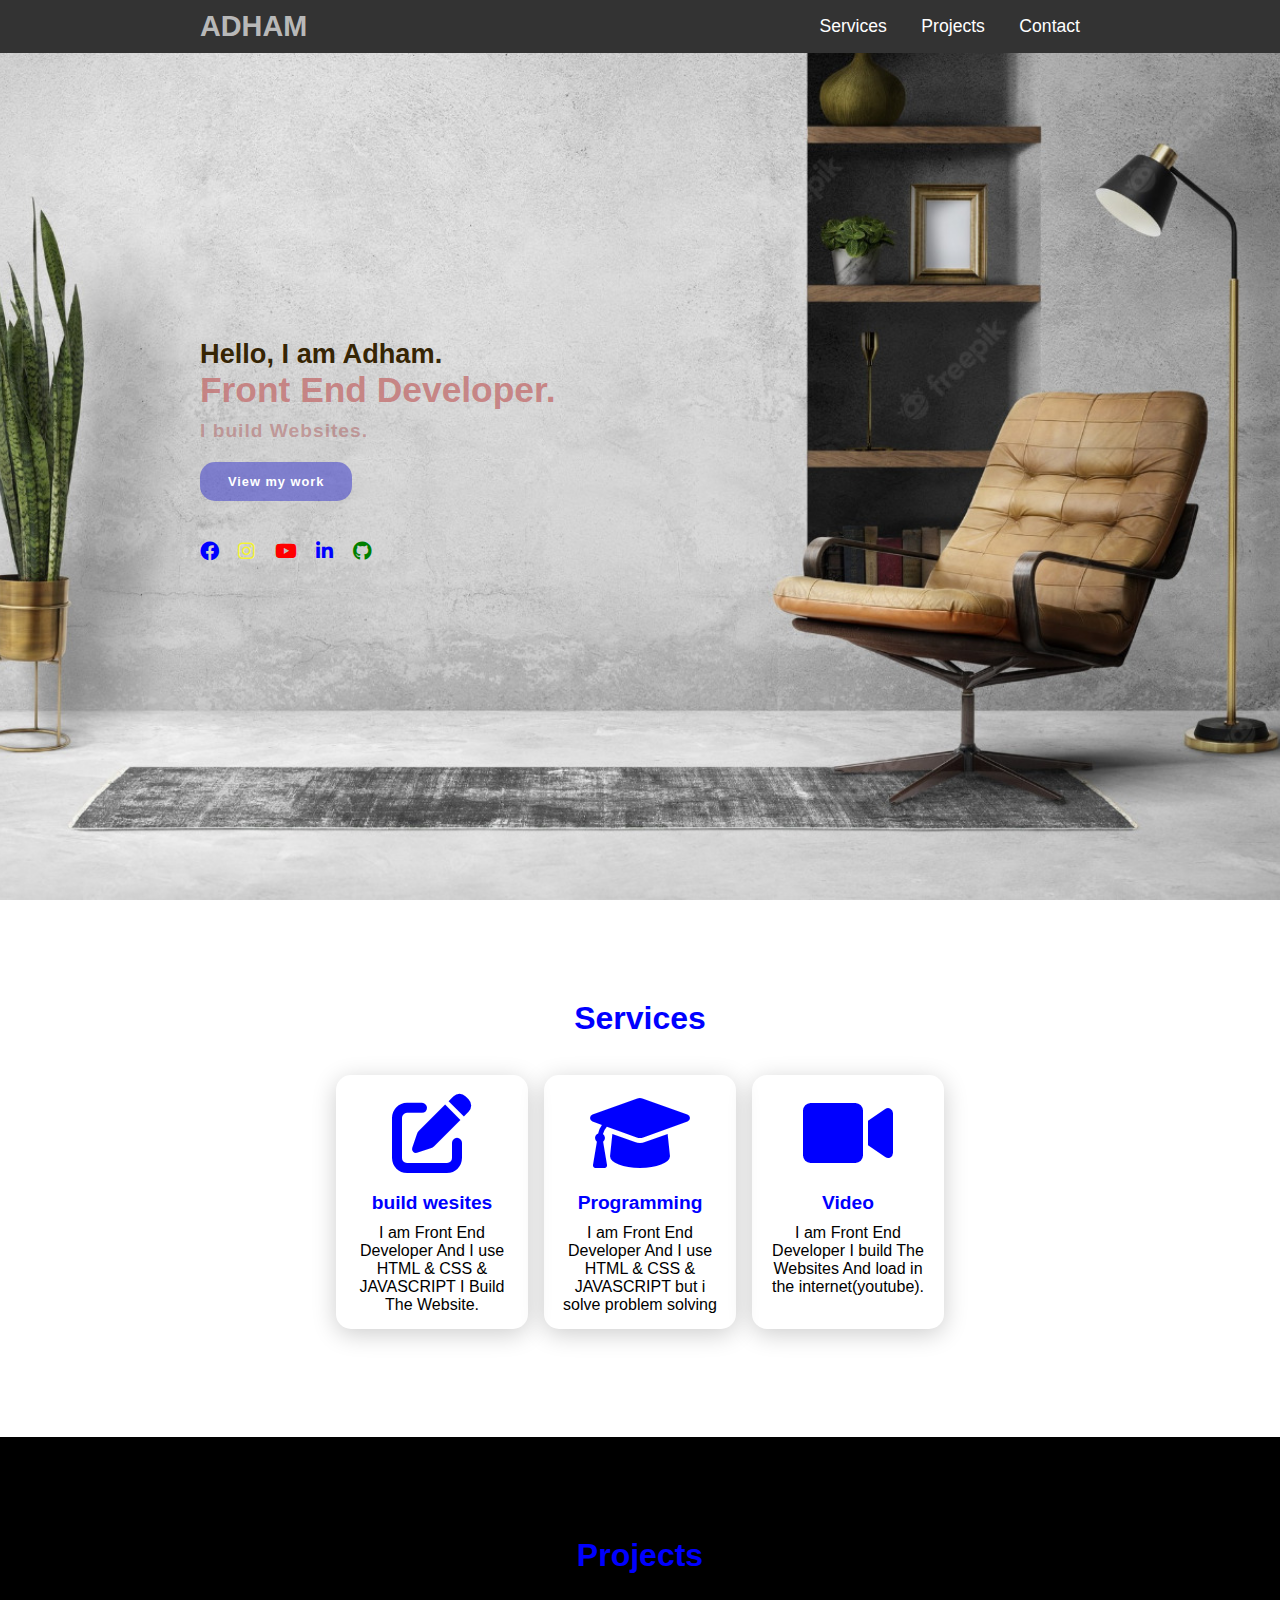
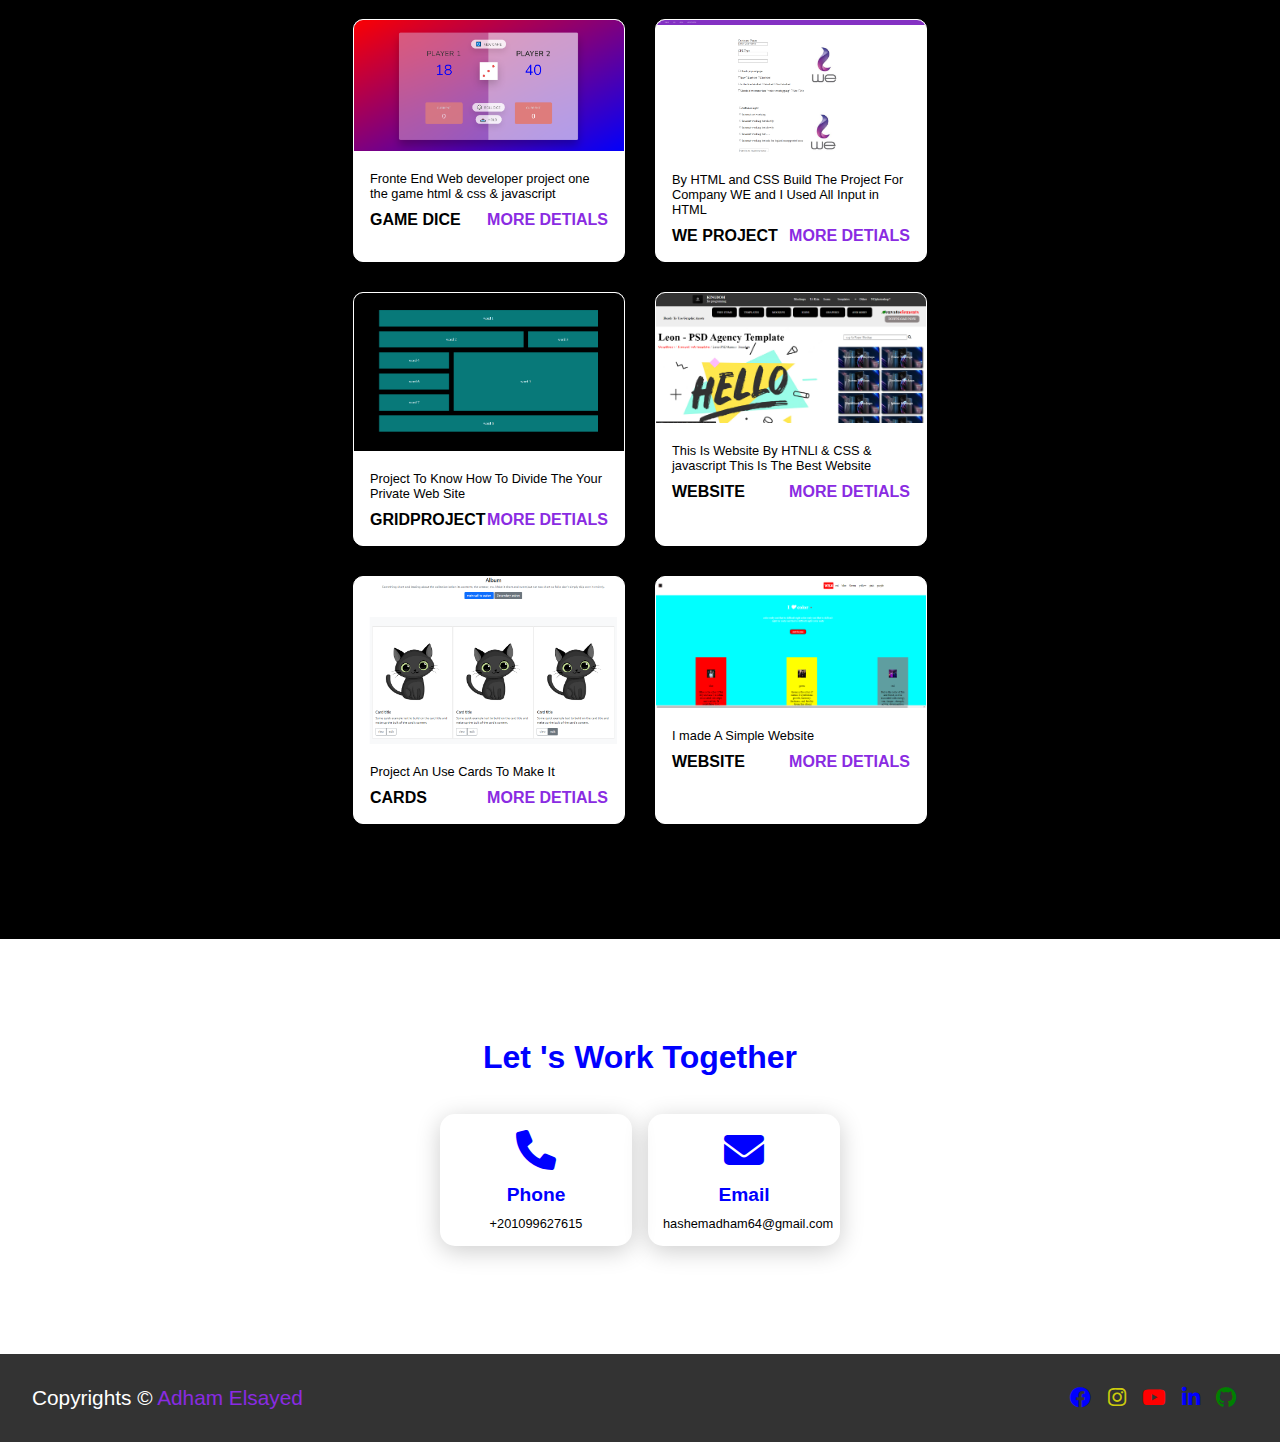
<file: index.html>
<!DOCTYPE html>
<html lang="en">

<head>
    <meta charset="UTF-8">
    <meta http-equiv="X-UA-Compatible" content="IE=edge">
    <meta name="viewport" content="width=\, initial-scale=1.0">
    <title>Adham Elsayed</title>
    <link rel="stylesheet" href="css/master.css">
    <link rel="stylesheet" href="css/all.min.css">
</head>

<body>
    <header>
        <a href="" class="logo">Adham</a>
        <nav class="navigation">
            <a href="#services">Services</a>
            <a href="#projects">Projects</a>
            <a href="#contact">Contact</a>
        </nav>
    </header>
    <section class="main">
        <div>
            <h2>Hello, I am Adham.<br><span>Front End Developer.</span></h2>
            <h3>I build Websites.</h3>
            <a href="#projects" class="mainbutton">View my work</a>
            <div class="social-icons">
                <a href="https://www.facebook.com/ShOma111" target="_blank"><i class="fa-brands fa-facebook" style="color: blue;"></i></a>
                <a href="https://www.instagram.com/p/CM29Pv-Hlk7/?igshid=YmMyMTA2M2Y=" target="_blank"><i class="fa-brands fa-instagram" style="color:rgba(255, 255, 0, 0.76);"></i></a>
                <a href="https://youtube.com/channel/UCjucJIpqagplA_82MKydClw" target="_blank"><i class="fa-brands fa-youtube youtube" style="color: red;"></i></a>
                <a href="https://www.linkedin.com/in/adham-hashem-b39272239/" target="_blank"><i class="fa-brands fa-linkedin-in" style="color: blue;"></i></i></a>
                <a href=""><i class="fa-brands fa-github" style="color: green;"></i></a>
            </div>
        </div>
    </section>
    <section class="cards" id="services">
        <h2 class="title">Services</h2>
        <div class="content">
            <div class="card">
                <div class="icons">
                    <i class="fas fa-edit"></i>
                </div>
                <div class="info">
                    <h3>build wesites</h3>
                    <p>
                        I am Front End Developer And I use 
                        HTML & CSS & JAVASCRIPT I Build The Website.
                    </p>
                </div>
            </div>

            <div class="card">
                <div class="icons">
                    <i class="fas fa-graduation-cap"></i>
                </div>
                <div class="info">
                    <h3>Programming</h3>
                    <p>
                        I am Front End Developer And I use 
                        HTML & CSS & JAVASCRIPT but i solve problem solving
                    </p>
                </div>
            </div>
            <div class="card">
                <div class="icons">
                    <i class="fas fa-video"></i>
                </div>
                <div class="info">
                    <h3>Video</h3>
                    <p>I am Front End Developer I build The Websites And load in the internet(youtube).
                    </p>
                </div>
            </div>

        </div>

    </section>

    <section id="projects" class="projects">
        <h2 class="title">Projects</h2>
        <div class="content">
            <div class="projects-card">
                <div class="projects-images">
                    <img src="images/9.png">
                </div>
                <div class="projects-info">
                    <p class="projects-category">Fronte End Web developer project one
                        the game html & css & javascript
                    </p>
                    <strong class="projects-title">
                        <span>game dice</span>
                        <a href="pages/javascript game/task-game.html" target="_blank" class="more-detials">More Detials</a>
                    </strong>
                    <div>
                    </div>
                </div>
            </div>

            <div class="projects-card">
                <div class="projects-images">
                    <img src="images/8.png">
                </div>
                <div class="projects-info">
                    <p class="projects-category">By HTML and CSS Build The Project For Company WE and I Used All Input in HTML</p>
                    <strong class="projects-title">
                        <span>WE project</span>
                        <a href="pages/WE-project/indexx.html" target="_blank" class="more-detials">More Detials</a>
                    </strong>
                    <div>
                    </div>
                </div>
            </div>
            <div class="projects-card">
                <div class="projects-images">
                    <img src="images/1.png">
                </div>
                <div class="projects-info">
                    <p class="projects-category">Project To Know How To Divide The Your Private Web Site</p>
                    <strong class="projects-title">
                        <span>Gridproject</span>
                        <a href="pages/grid-project/lab16.html" target="_blank" class="more-detials">More Detials</a>
                    </strong>
                    <div>
                    </div>
                </div>
            </div>
            <div class="projects-card">
                <div class="projects-images">
                    <img src="images/4.png">
                </div>
                <div class="projects-info">
                    <p class="projects-category">This Is Website By HTNLl & CSS & javascript This Is The Best Website   </p>
                    <strong class="projects-title">
                        <span>website</span>
                        <a href="pages/project-1/index.html"  target="_blank" class="more-detials">More Detials</a>
                    </strong>
                    <div>
                    </div>
                </div>
            </div>
            <div class="projects-card">
                <div class="projects-images">
                    <img src="images/7.png">
                </div>
                <div class="projects-info">
                    <p class="projects-category">Project An Use Cards To Make It</p>
                    <strong class="projects-title">
                        <span>CARDS </span>
                        <a href="pages/simple-website/page.html" target="_blank" class="more-detials">More Detials</a>
                    </strong>
                    <div>
                    </div>
                </div>
            </div>
            <div class="projects-card">
                <div class="projects-images">
                    <img src="images/5.png">
                </div>
                <div class="projects-info">
                    <p class="projects-category">I made A Simple Website</p>
                    <strong class="projects-title">
                        <span>website</span>
                        <a href="pages/website.html" target="_blank" class="more-detials">More Detials</a>
                    </strong>
                    <div>
                    </div>
                </div>
            </div>
        </div>
    </section>
    <section class="cards-contact" id="contact">
        <h2 class="title">
            Let 's Work Together
        </h2>
        <div class="content">
            <div class="card">
                <div class="icons">
                    <i class="fas fa-phone"></i>
                </div>
                <div class="info">
                    <h3>Phone</h3>
                    <p>+201099627615</p>
                </div>
            </div>

            <div class="card">
                <div class="icons">
                    <i class="fas fa-envelope"></i>
                </div>
                <div class="info">
                    <h3>Email</h3>
                    <p>hashemadham64@gmail.com</p>
                </div>
            </div>
        </div>
    </section>
    <footer class="footer">
        <p class="footer-title">Copyrights &copy; <span> Adham Elsayed</span></p>
        <div class="social-icons">
            <a href=""><i class="fa-brands fa-facebook" style="color: blue;"></i></a>
            <a href=""><i class="fa-brands fa-instagram" style="color:rgba(255, 255, 0, 0.76);"></i></a>
            <a href=""><i class="fa-brands fa-youtube youtube" style="color: red;"></i></a>
            <a href=""><i class="fa-brands fa-linkedin-in" style="color: blue;"></i></i></a>
            <a href=""><i class="fa-brands fa-github" style="color: green;"></i></a>
        </div>
    </footer>
</body>

</html>
</file>
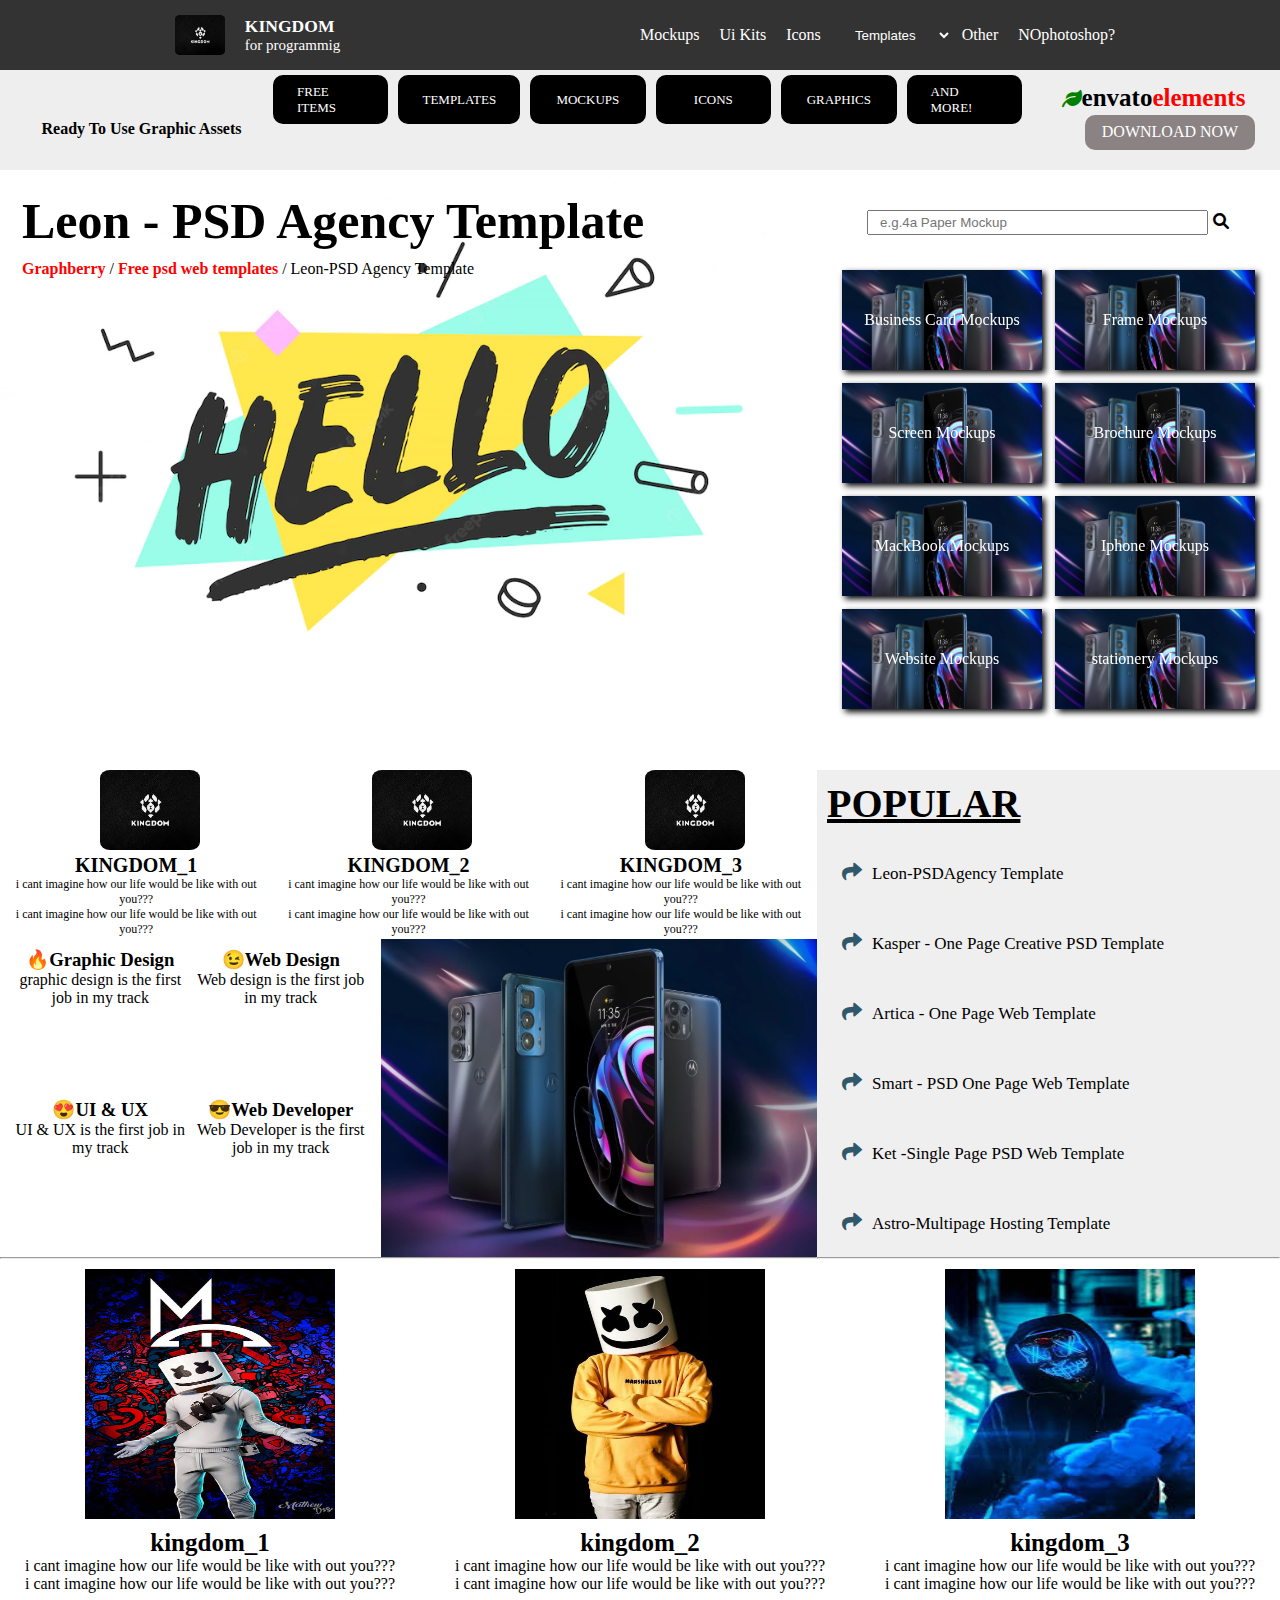
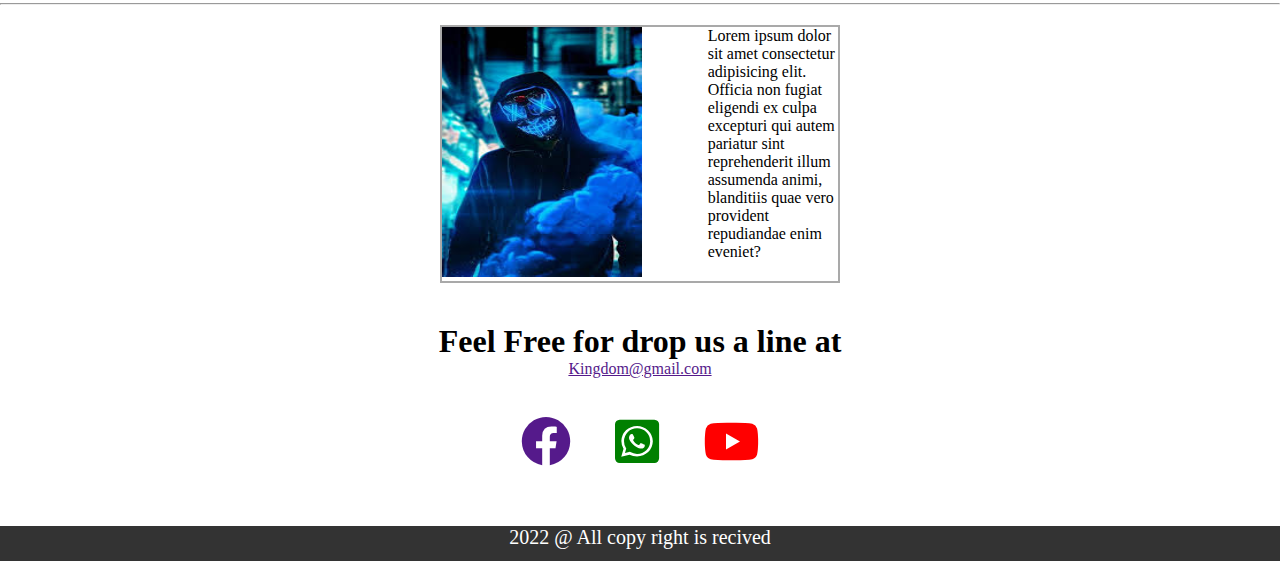
<file: pages/project-1/index.html>
<!DOCTYPE html>
<html lang="en">

<head>
    <meta charset="UTF-8">
    <meta http-equiv="X-UA-Compatible" content="IE=edge">
    <meta name="viewport" content="width=device-width, initial-scale=1.0">
    <title>Kingdom</title>
    <link rel="stylesheet" href="css/master.css">
    <link rel="stylesheet" href="css/all.min.css">
</head>

<body>
    <div class="header">
        <div class="h-container">
            <div class="logo center-flex">
                <img src="images/king.jpeg" alt="King">
                <div>
                    <h3>kingdom</h3>
                    <p>for programmig</p>
                </div>
            </div>
            <div class="links center-flex">
                <a href="">Mockups</a>
                <a href="">Ui Kits</a>
                <a href="">Icons</a>
                <select class="opt" title="Templates">
                    <option hidden=""> Templates</option>
                    <option> PSD Templates</option>
                    <option>HTML Templates</option>
                    <option>XD Templates</option>
                </select>
                <a href="">Other</a>
                <a href="">NOphotoshop?</a>
            </div>
        </div>
    </div>
    <div class="sechead">
        <div class="sechead-container">
            <div class="word"><a href="" class="center-flex">ready to use graphic assets</a></div>
            <div class="links2">
                <div><a href="" class="center-flex">FREE ITEMS</a></div>
                <div><a href="" class="center-flex">TEMPLATES</a></div>
                <div><a href="" class="center-flex">MOCKUPS</a></div>
                <div><a href="" class="center-flex">ICONS</a></div>
                <div><a href="" class="center-flex">GRAPHICS</a></div>
                <div><a href="" class="center-flex">AND MORE!</a></div>
            </div>
            <div class="down">
                <p><i class="fa-solid fa-leaf"></i>envato<font color="red">elements</font><br><br></p>
                <div> <a href="" class="center-flex">DOWNLOAD NOW</a></div>
            </div>
        </div>
    </div>
    <div class="main">
        <div class="main-container">
            <div class="main-center">
                <h1>Leon - PSD Agency Template</h1>
                <p> <a href="">Graphberry</a> / <a href="">Free psd web templates </a>/ Leon-PSD Agency Template</p>
            </div>
            <div class="main-side">
                <div class="search">
                    <form>
                        <input type="search" placeholder="   e.g.4a Paper Mockup" size="40px"><i
                            class="fa fa-search"></i>
                    </form>
                </div>
                <div class="main-side-sec">
                    <div><a href="">Business Card Mockups</a></div>
                    <div><a href="">Frame Mockups</a></div>
                    <div><a href="">Screen Mockups</a></div>
                    <div><a href="">Brochure Mockups</a></div>
                    <div><a href="">MackBook Mockups</a></div>
                    <div><a href="">Iphone Mockups</a></div>
                    <div><a href="">Website Mockups</a></div>
                    <div><a href="">stationery Mockups</a></div>
                </div>
            </div>
            <div class="second-main-center">
                <div class="logo-2">
                    <img src="images/king.jpeg" alt="King">
                    <div>
                        <h3>kingdom_1</h3>
                        <p>i cant imagine how our life would be like with out you???<br>
                            i cant imagine how our life would be like with out you???</p>
                    </div>
                </div>
                <div class="logo-2">
                    <img src="images/king.jpeg" alt="King">
                    <div>
                        <h3>kingdom_2</h3>
                        <p>i cant imagine how our life would be like with out you???<br>
                            i cant imagine how our life would be like with out you???</p>
                    </div>
                </div>
                <div class="logo-2">
                    <img src="images/king.jpeg" alt="King">
                    <div>
                        <h3>kingdom_3</h3>
                        <p>i cant imagine how our life would be like with out you???<br>
                            i cant imagine how our life would be like with out you???</p>
                    </div>
                </div>
            </div>
            <div class="second-main-side">
                <div>
                    <h2>popular</h2>
                    <a href=""><i class="fa-solid fa-share"></i>Leon-PSDAgency Template</a>
                    <a href=""><i class="fa-solid fa-share"></i>Kasper - One Page Creative PSD Template</a>
                    <a href=""><i class="fa-solid fa-share"></i>Artica - One Page Web Template</a>
                    <a href=""><i class="fa-solid fa-share"></i>Smart - PSD One Page Web Template</a>
                    <a href=""><i class="fa-solid fa-share"></i>Ket -Single Page PSD Web Template</a>
                    <a href=""><i class="fa-solid fa-share"></i>Astro-Multipage Hosting Template</a>
                </div>
            </div>
            <!-- //////////////////// third-main-side /////////////-->
            <hr>
            <hr>
            <div class="third-main-side">
                <div class="third-main-side-1">
                    <div>
                        <h3>🔥Graphic Design</h3>
                        <p>graphic design is the first job in my track</p>
                    </div>
                    <div>
                        <h3>😉Web Design</h3>
                        <p>Web design is the first job in my track</p>
                    </div>
                    <div>
                        <h3>😍UI & UX</h3>
                        <p>UI & UX is the first job in my track</p>
                    </div>
                    <div>
                        <h3>😎Web Developer</h3>
                        <p>Web Developer is the first job in my track</p>
                    </div>
                </div>

                <div></div>
            </div>
        </div>

        <div class="last-section">
            <div class="img"><img src="images/1.jpeg" alt=""></div>
            <div class="img"><img src="images/2.jpeg" alt=""></div>
            <div class="img"><img src="images/3.jpeg" alt=""></div>

            <div>
                <h3>kingdom_1</h3>
                <p>i cant imagine how our life would be like with out you???<br>
                    i cant imagine how our life would be like with out you???</p>
            </div>
            <div>
                <h3>kingdom_2</h3>
                <p>i cant imagine how our life would be like with out you???<br>
                    i cant imagine how our life would be like with out you???</p>
            </div>
            <div>
                <h3>kingdom_3</h3>
                <p>i cant imagine how our life would be like with out you???<br>
                    i cant imagine how our life would be like with out you???</p>
            </div>
        </div>

        <hr>
        <div class="cont5">
            <div><img src="images/3.jpeg" width="200px" height="250px" alt=""></div>
            <div>Lorem ipsum dolor sit amet consectetur adipisicing elit. Officia non fugiat<br>
                eligendi ex culpa excepturi qui autem pariatur sint reprehenderit illum assumenda animi,<br>
                blanditiis quae vero provident repudiandae enim eveniet?</div>
        </div>

        <div class="footer">
            <div class="foot1">
                <h1>Feel Free for drop us a line at</h1>
                <a href="">Kingdom@gmail.com</a><br><br>
                <div class="links5">
                    <a href=""><i class="fa-brands fa-facebook"></i></a>
                    <a href=""><i class="fa-brands fa-square-whatsapp whats"></i></a>
                    <a href=""><i class="fa-brands fa-youtube youtube"></i></a>
                </div>
            </div>
        </div>
        <div class="foot2">
            <p>2022 @ All copy right is recived</p>
        </div>
</body>

</html>
</file>
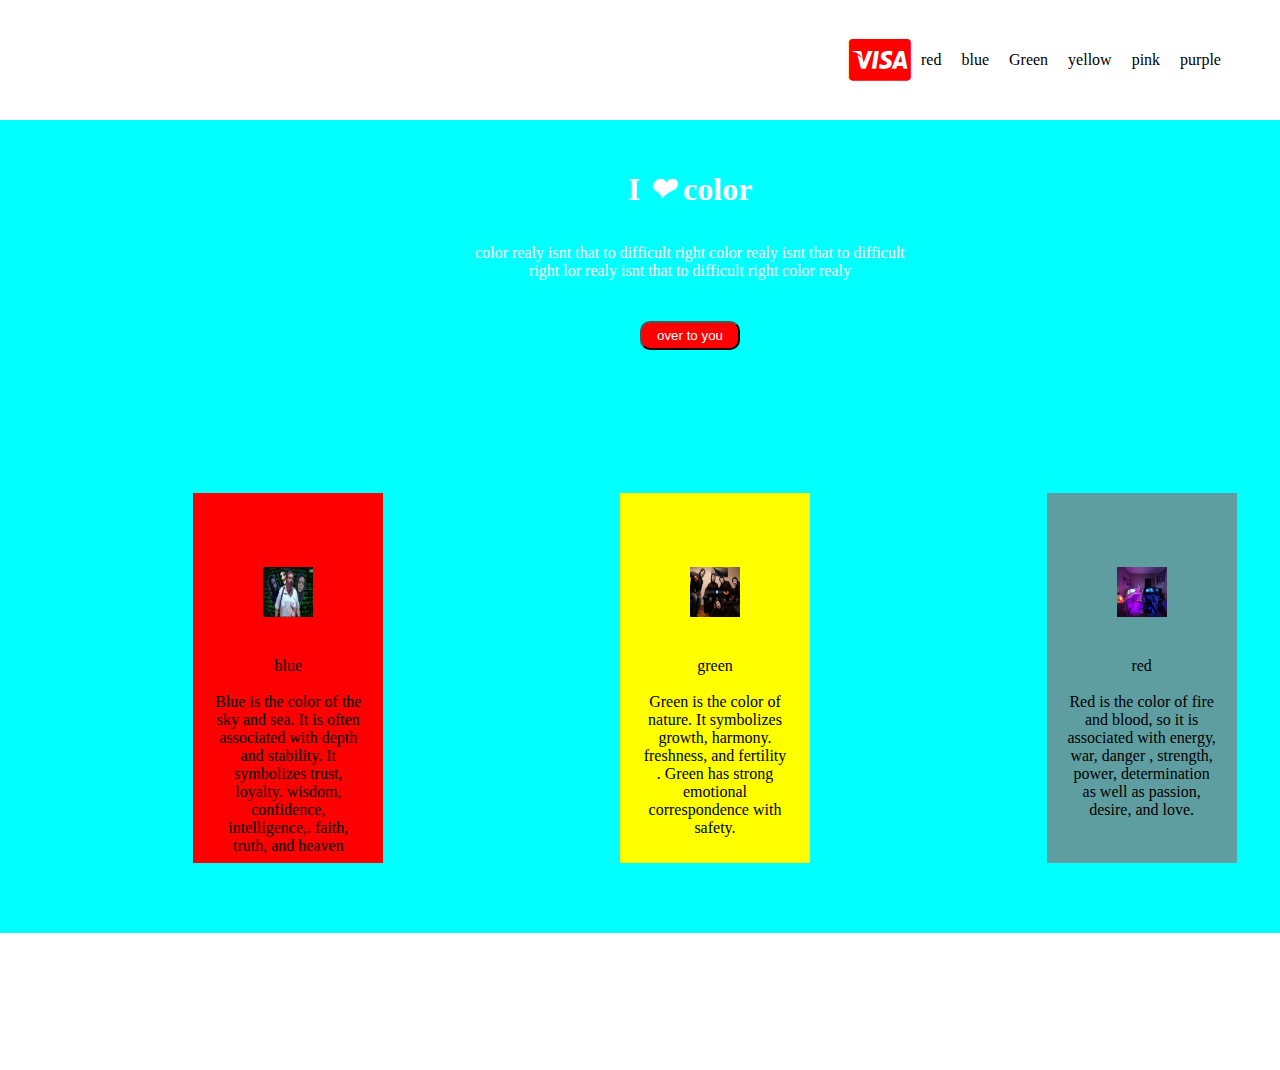
<file: pages/website.html>
<!DOCTYPE html>
<html>

<head>
    <title>lab4</title>
    <meta charset="utf_8" />
    <meta name="description" content="my website is best in the world" />
    <link rel="stylesheet" href="https://cdnjs.cloudflare.com/ajax/libs/font-awesome/4.7.0/css/font-awesome.min.css">
    <link rel="stylesheet" href="css/labb4.css">

</head>

<body>
    <div class="main">
        
        <div class="header">
            <img id="g" src="images/t.jpeg" height="20px" width="20px">
            <i id="i" class="fa fa-cc-visa" style="font-size:48px;color:red"></i>
            <div class="red"> red
            </div>
            <div class="blue">blue</div>
            <div class="green">Green</div>
            <div class="yellow">yellow</div>
            <div class="pink">pink</div>
            <div class="purple">purple</div>
        </div>
        <div class="body">
            <h1>
                <font color="white"><b> I <i>&#10084</i> color</b></font>
            </h1>

            <br><br>
            <p class="paragraph"> color realy isnt that to difficult right
                color realy isnt that to difficult<br> right lor realy isnt that to difficult right
                color realy </p>
            <br><br>
            <button id="btn">over to you</button>
            <br><br>
        </div>
        <div class="img">
            <div class="img1">
                <br><br><br>
                <img src="images/1.jpg" width="50px" height="50px"><br><br><br>
                <div class="color">blue</div><br>
                <p class="p">Blue is the color of the sky and sea.
                    It is often associated with depth and stability. It symbolizes trust,
                    loyalty. wisdom, confidence, intelligence,. faith, truth, and heaven</p>

            </div>
            <div class="img2">
                <br><br><br>
                <img src="images/2.jpg" width="50px" height="50px"><br><br><br>
                <div class="color">green</div><br>
                <p class="p">Green is the color of nature.
                    It symbolizes growth, harmony. freshness, and fertility
                    . Green has strong emotional correspondence with safety.</p>
            </div>
            <div class="img3">
                <br><br><br>
                <img src="images/3.jpeg" width="50px" height="50px"><br><br><br>
                <div class="color">red</div><br>
                <p class="p">Red is the color of fire and blood,
                    so it is associated with energy, war, danger
                    , strength, power, determination as well as passion, desire, and love.</p>

            </div>
        </div>

    </div>
</body>

</html>
</file>
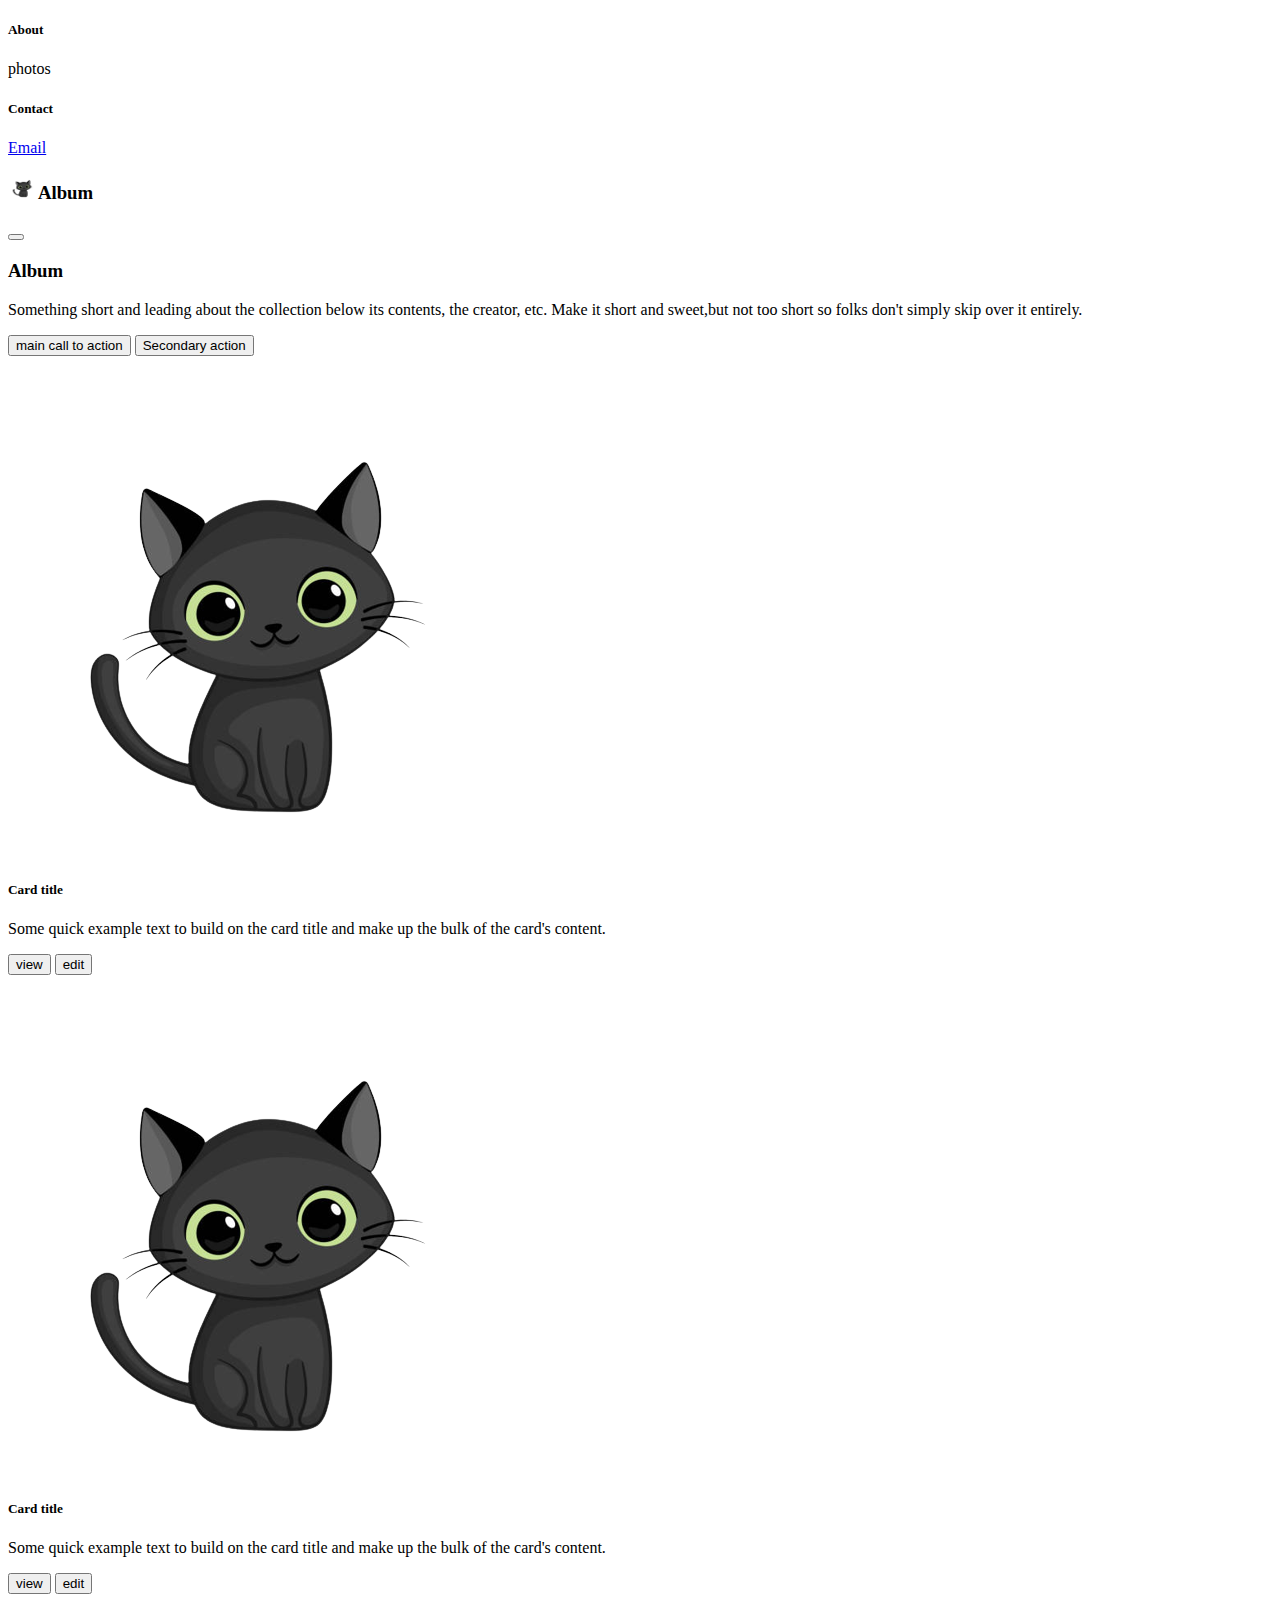
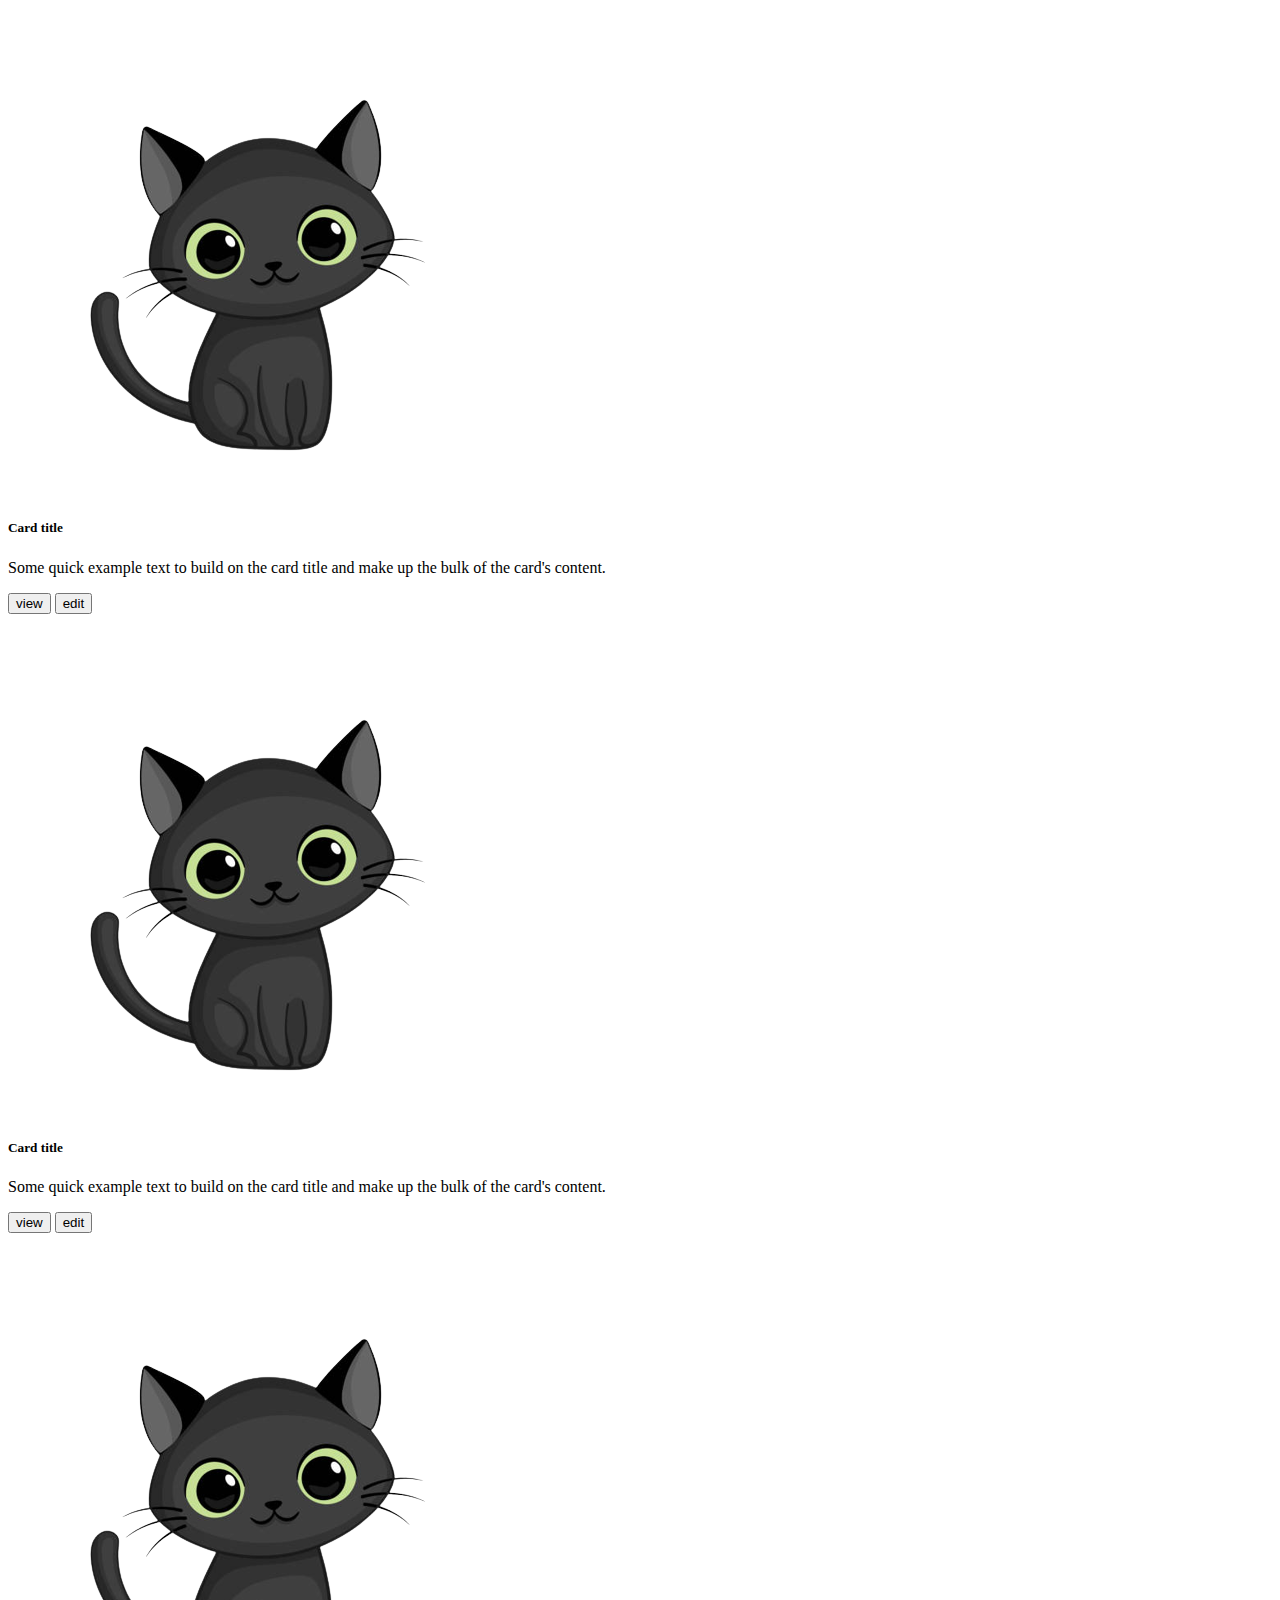
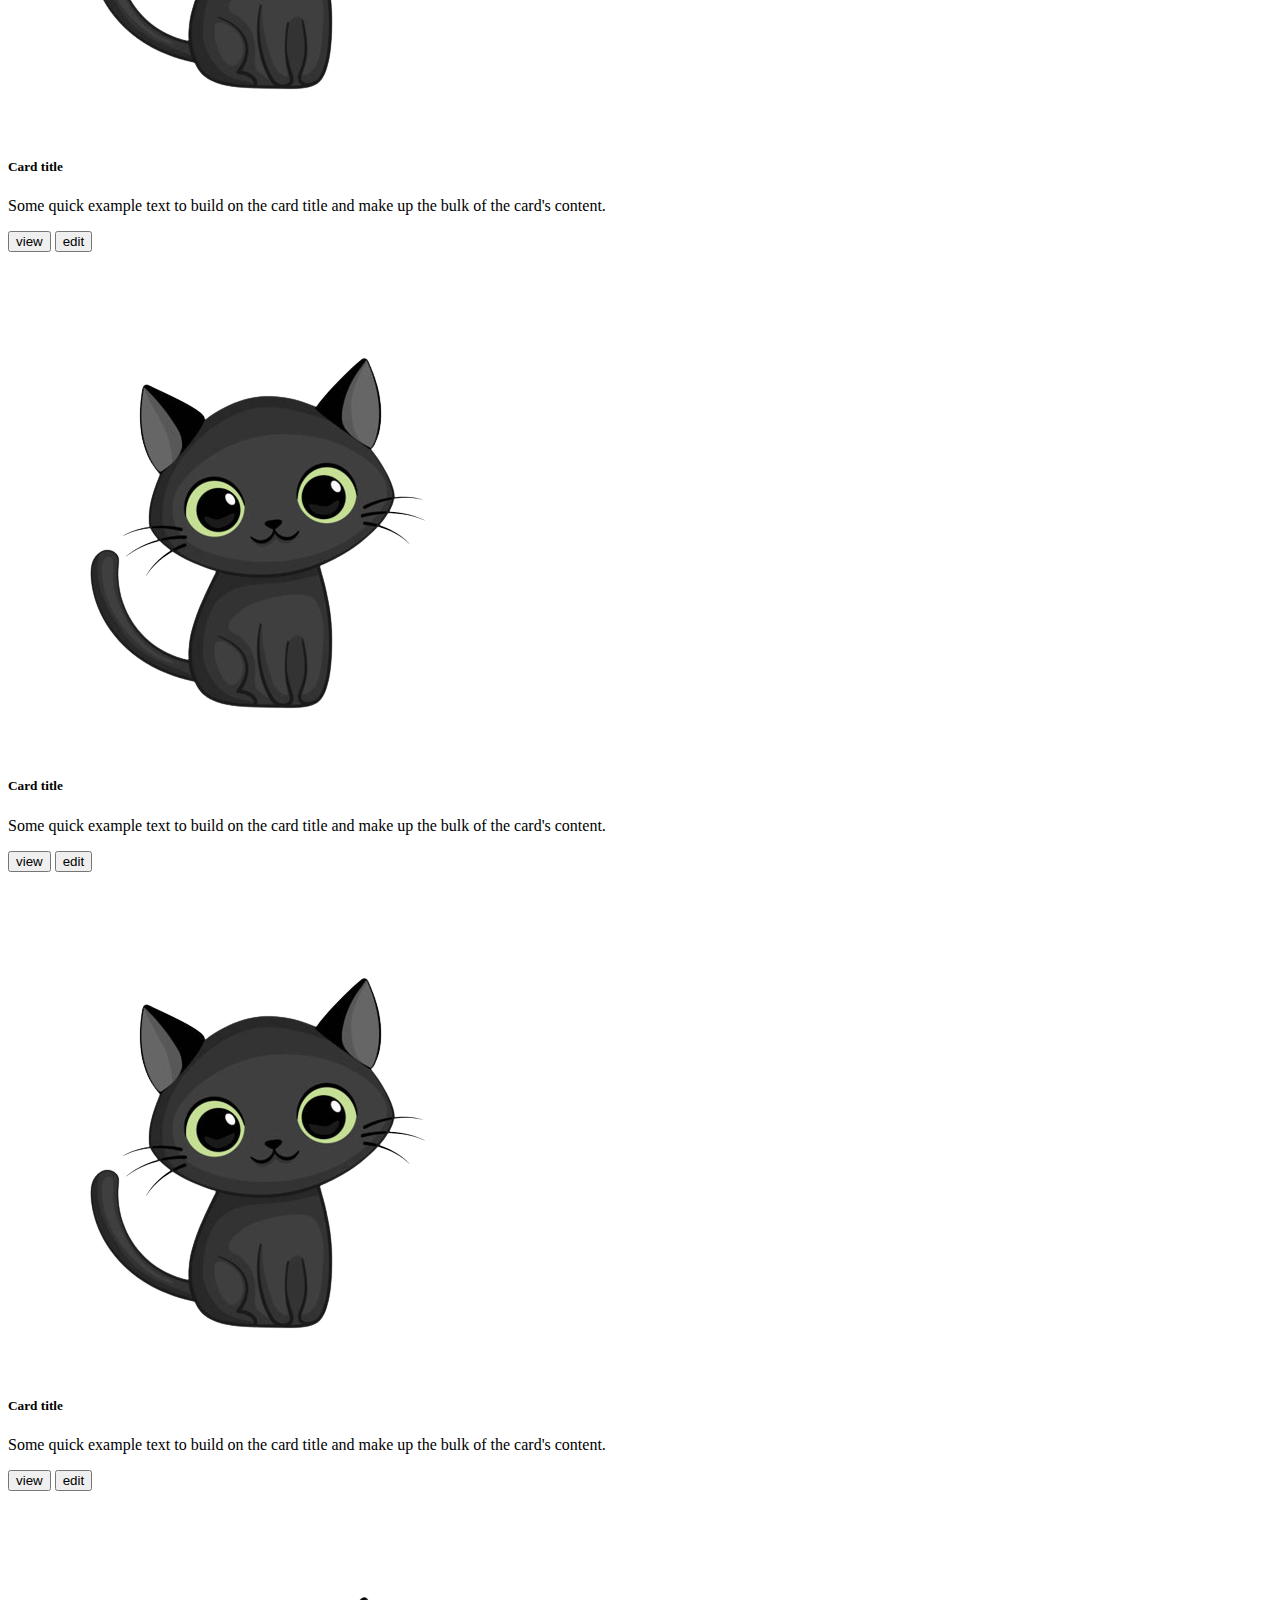
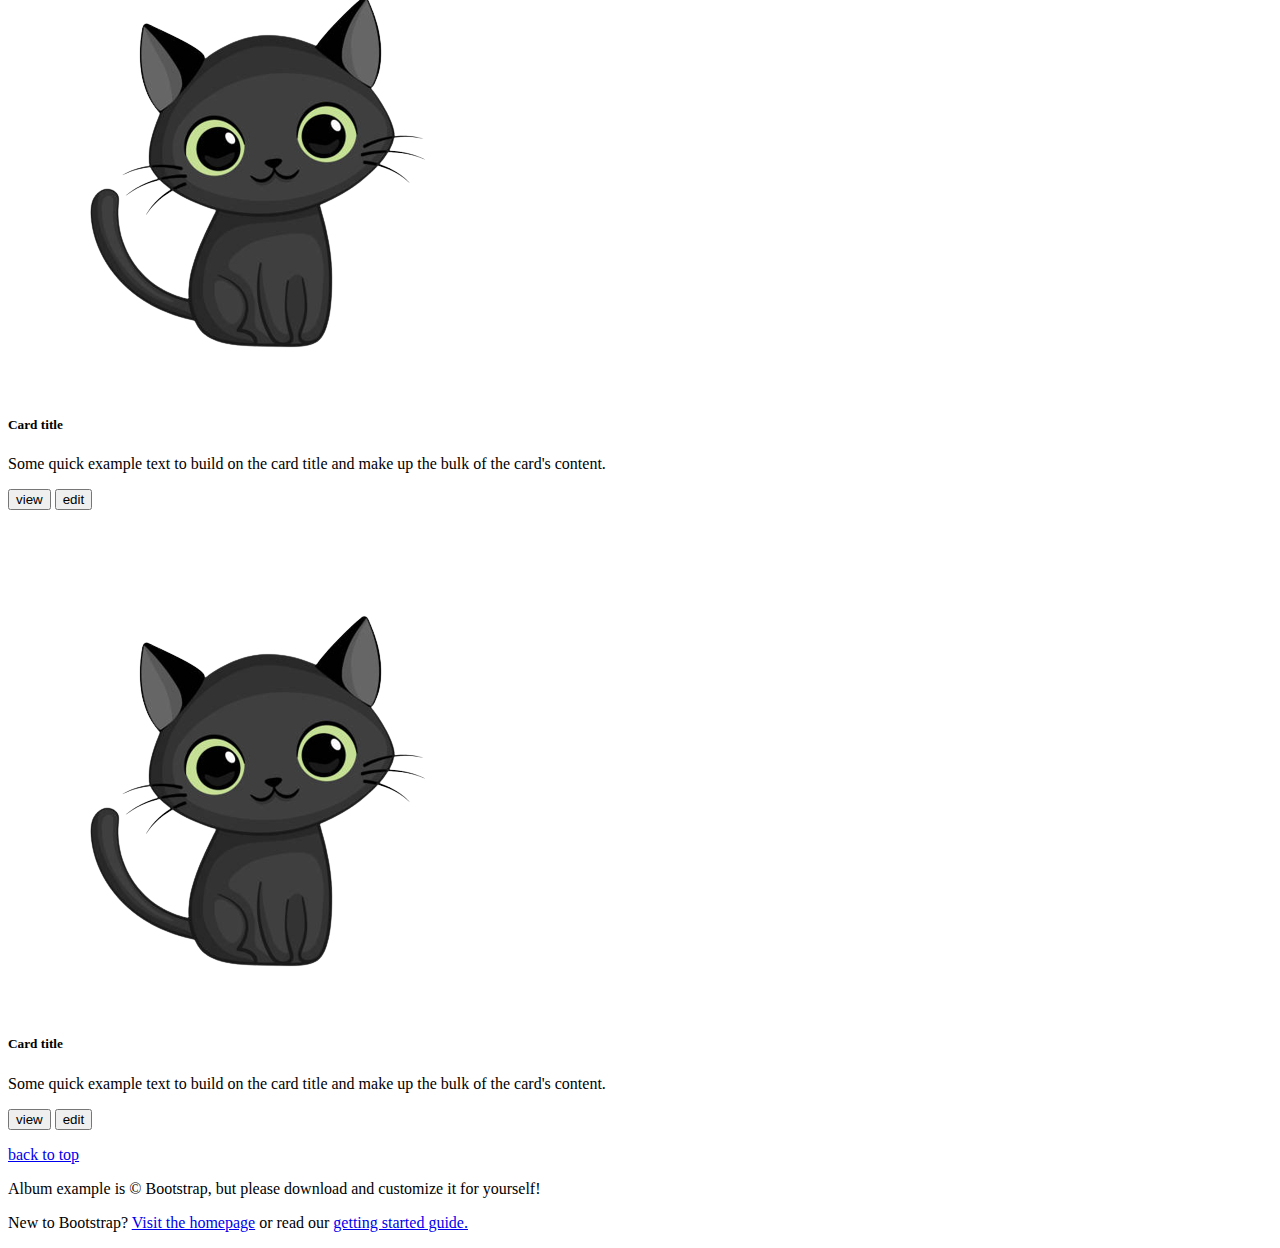
<file: pages/simple-website/page.html>
<!DOCTYPE html>
<html lang="en">
<head>
    <meta charset="UTF-8">
    <meta http-equiv="X-UA-Compatible" content="IE=edge">
    <meta name="viewport" content="width=device-width, initial-scale=1.0">
    <title>Document</title>
    <link href="https://cdn.jsdelivr.net/npm/bootstrap@5.0.2/dist/css/bootstrap.min.css" rel="stylesheet" integrity="sha384-EVSTQN3/azprG1Anm3QDgpJLIm9Nao0Yz1ztcQTwFspd3yD65VohhpuuCOmLASjC" crossorigin="anonymous">
    <script src="https://cdn.jsdelivr.net/npm/@popperjs/core@2.9.2/dist/umd/popper.min.js" integrity="sha384-IQsoLXl5PILFhosVNubq5LC7Qb9DXgDA9i+tQ8Zj3iwWAwPtgFTxbJ8NT4GN1R8p" crossorigin="anonymous"></script>
    <script src="https://cdn.jsdelivr.net/npm/bootstrap@5.0.2/dist/js/bootstrap.min.js" integrity="sha384-cVKIPhGWiC2Al4u+LWgxfKTRIcfu0JTxR+EQDz/bgldoEyl4H0zUF0QKbrJ0EcQF" crossorigin="anonymous"></script>
</head>
<body>
    <div class="collapse" id="navbarToggleExternalContent">
      <div class="row"> 
        <div class="bg-dark col-6">
            <h5 class="text-white h4">About</h5>
            <span class="text-muted">photos</span>
        </div>
        <div class="bg-dark col-6" >
            <h5 class="text-white h4">Contact</h5>
            <a href="https://mail.google.com/mail/u/1/#inbox" class="text-muted" class="s">Email</a>
        </div>
      </div>
    </div>
    <nav class="navbar navbar-dark bg-dark" class="row">
        <div class="container-fluid">
          <h3  class="navbar-brand text-white"><img src="logo1.png" width="30" height="24">Album</h3>
          <button class="navbar-toggler" type="button" data-bs-toggle="collapse" data-bs-target="#navbarToggleExternalContent" aria-controls="navbarToggleExternalContent" aria-expanded="false" aria-label="Toggle navigation">
          <span class="navbar-toggler-icon"></span>
          </button>
        </div>
    </nav>
    <div class="container text-center col-6 py-5 mb-5">
      <h3>Album</h3>
      <p class="text-muted">Something short and leading about the collection below its contents, the creator, etc. Make it short and sweet,but not too short so folks don't simply skip over it entirely.</p>
      <button type="button" class="btn btn-primary">main call to action</button>
      <button type="button" class="btn btn-secondary">Secondary action</button>
    </div>
    <div class="container bg-light py-5 mb-5" >
        <div class="row row-cols-3 g-0">
            <div class="card mb-5">
                <img src="logo1.png" class="card-img-top">
                <div class="card-body">
                  <h5 class="card-title">Card title</h5>
                  <p class="card-text">Some quick example text to build on the card title and make up the bulk of the card's content.</p>
                  <div class="btn-group me-2" role="group" aria-label="First group">
                    <button type="button" class="btn btn-outline-secondary">view</button>
                    <button type="button" class="btn btn-outline-secondary">edit</button>
                  </div>
                </div>
            </div>   
            <div class="card mb-5">
                <img src="logo1.png" class="card-img-top">
                <div class="card-body">
                  <h5 class="card-title">Card title</h5>
                  <p class="card-text">Some quick example text to build on the card title and make up the bulk of the card's content.</p>
                  <div class="btn-group me-2" role="group" aria-label="First group">
                    <button type="button" class="btn btn-outline-secondary">view</button>
                    <button type="button" class="btn btn-outline-secondary">edit</button>
                  </div>
                </div>
            </div>   
            <div class="card mb-5">
                <img src="logo1.png" class="card-img-top">
                <div class="card-body">
                  <h5 class="card-title">Card title</h5>
                  <p class="card-text">Some quick example text to build on the card title and make up the bulk of the card's content.</p>
                  <div class="btn-group me-2" role="group" aria-label="First group">
                    <button type="button" class="btn btn-outline-secondary">view</button>
                    <button type="button" class="btn btn-outline-secondary">edit</button>
                  </div>
                </div>
            </div>   
            <div class="card mb-5">
                <img src="logo1.png" class="card-img-top">
                <div class="card-body">
                  <h5 class="card-title">Card title</h5>
                  <p class="card-text">Some quick example text to build on the card title and make up the bulk of the card's content.</p>
                  <div class="btn-group me-2" role="group" aria-label="First group">
                    <button type="button" class="btn btn-outline-secondary">view</button>
                    <button type="button" class="btn btn-outline-secondary">edit</button>
                  </div>
                </div>
            </div>   
            <div class="card mb-5">
                <img src="logo1.png" class="card-img-top">
                <div class="card-body">
                  <h5 class="card-title">Card title</h5>
                  <p class="card-text">Some quick example text to build on the card title and make up the bulk of the card's content.</p>
                  <div class="btn-group me-2" role="group" aria-label="First group">
                    <button type="button" class="btn btn-outline-secondary">view</button>
                    <button type="button" class="btn btn-outline-secondary">edit</button>
                  </div>
                </div>
            </div>   
            <div class="card mb-5">
                <img src="logo1.png" class="card-img-top">
                <div class="card-body">
                  <h5 class="card-title">Card title</h5>
                  <p class="card-text">Some quick example text to build on the card title and make up the bulk of the card's content.</p>
                  <div class="btn-group me-2" role="group" aria-label="First group">
                    <button type="button" class="btn btn-outline-secondary">view</button>
                    <button type="button" class="btn btn-outline-secondary">edit</button>
                  </div>
                </div>
            </div>   
            <div class="card mb-5">
                <img src="logo1.png" class="card-img-top">
                <div class="card-body">
                  <h5 class="card-title">Card title</h5>
                  <p class="card-text">Some quick example text to build on the card title and make up the bulk of the card's content.</p>
                  <div class="btn-group me-2" role="group" aria-label="First group">
                    <button type="button" class="btn btn-outline-secondary">view</button>
                    <button type="button" class="btn btn-outline-secondary">edit</button>
                  </div>
                </div>
            </div>   
            <div class="card mb-5">
                <img src="logo1.png" class="card-img-top">
                <div class="card-body">
                  <h5 class="card-title">Card title</h5>
                  <p class="card-text">Some quick example text to build on the card title and make up the bulk of the card's content.</p>
                  <div class="btn-group me-2" role="group" aria-label="First group">
                    <button type="button" class="btn btn-outline-secondary">view</button>
                    <button type="button" class="btn btn-outline-secondary">edit</button>
                  </div>
                </div>
            </div>   
            <div class="card mb-5">
                <img src="logo1.png" class="card-img-top">
                <div class="card-body">
                  <h5 class="card-title">Card title</h5>
                  <p class="card-text">Some quick example text to build on the card title and make up the bulk of the card's content.</p>
                  <div class="btn-group me-2" role="group" aria-label="First group">
                    <button type="button" class="btn btn-outline-secondary">view</button>
                    <button type="button" class="btn btn-outline-secondary">edit</button>
                  </div>
                </div>
            </div>   
        </div>
    </div>
    <div class="container py-3 mb-3">
        <p class="float-end mb-1"><a href="#">back to top<a></p>
       <p class="mb-0">Album example is © Bootstrap, but please download and customize it for yourself!</p>
       <p class="mb-0">New to Bootstrap? <a href="https://getbootstrap.com/">Visit the homepage</a> or read our <a href="https://getbootstrap.com/docs/5.0/getting-started/introduction/">getting started guide.</a></p>
    </div>
</body>
</html>
</file>
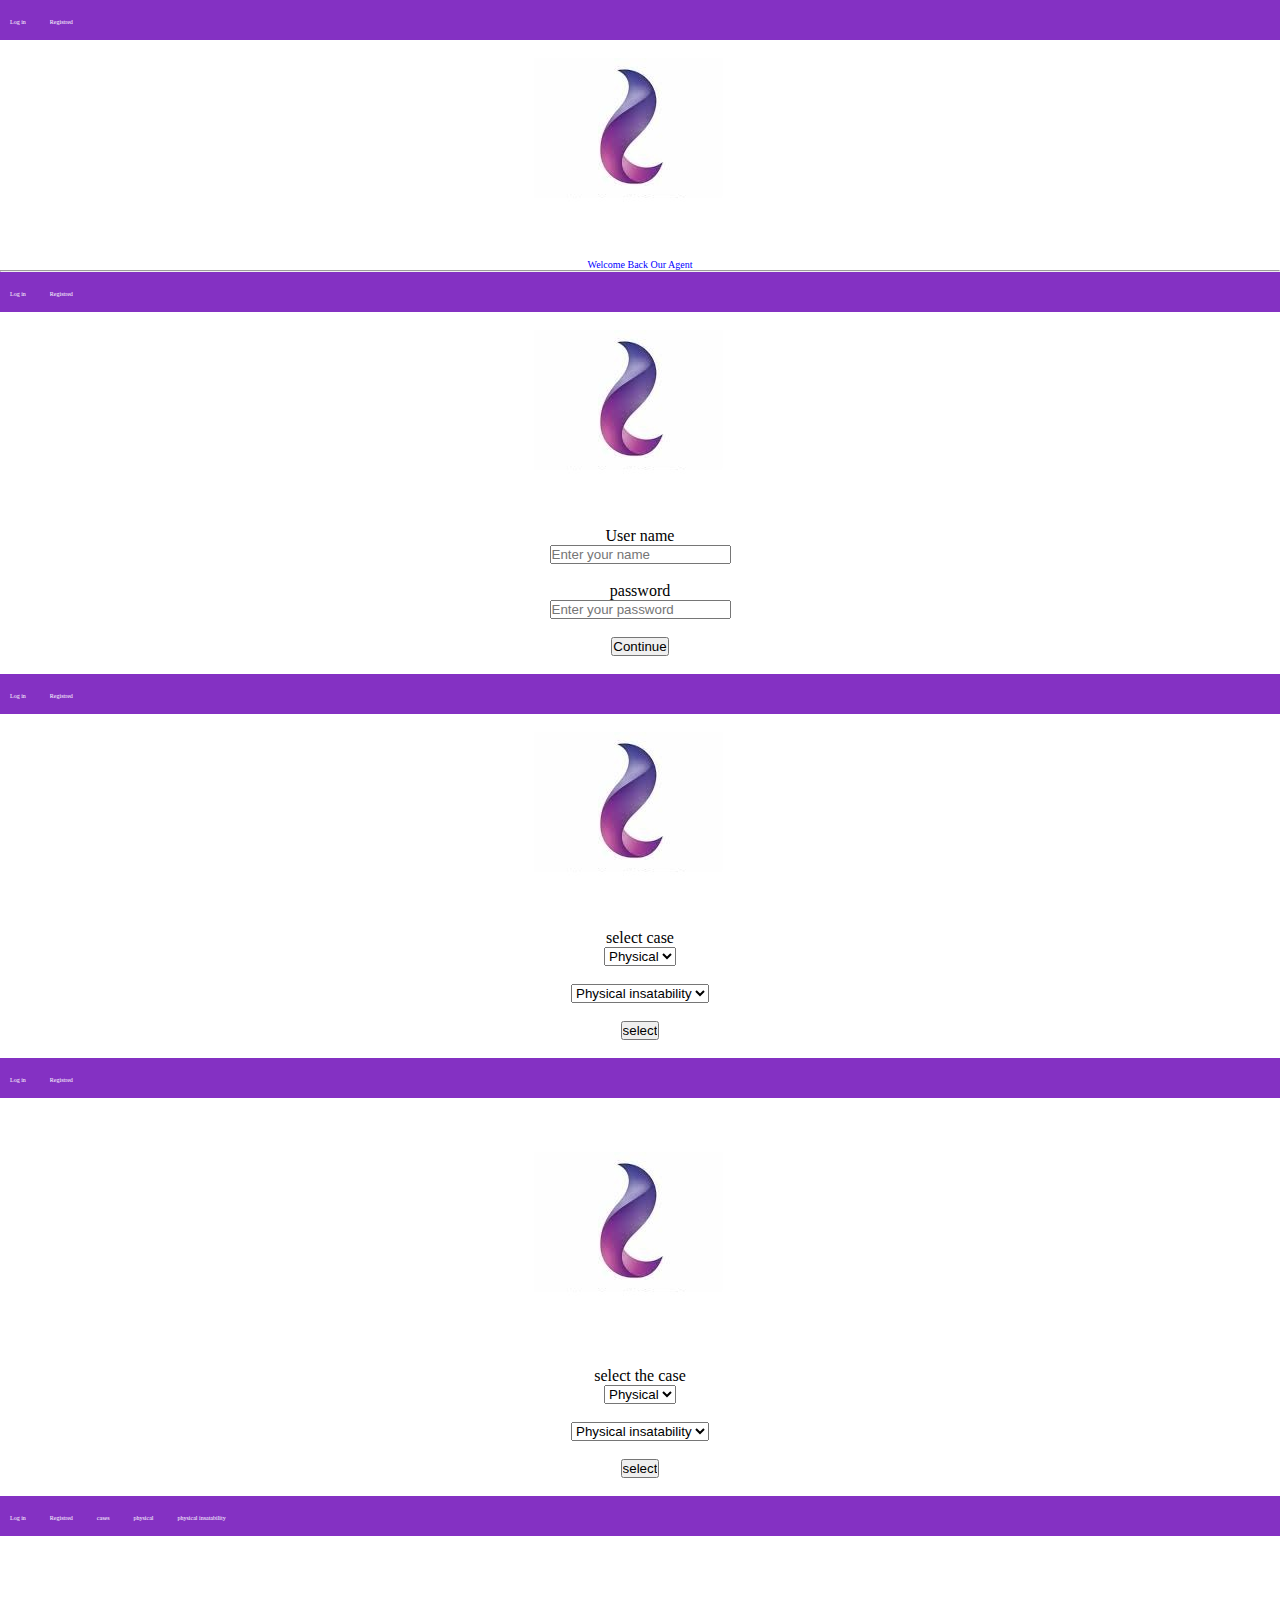
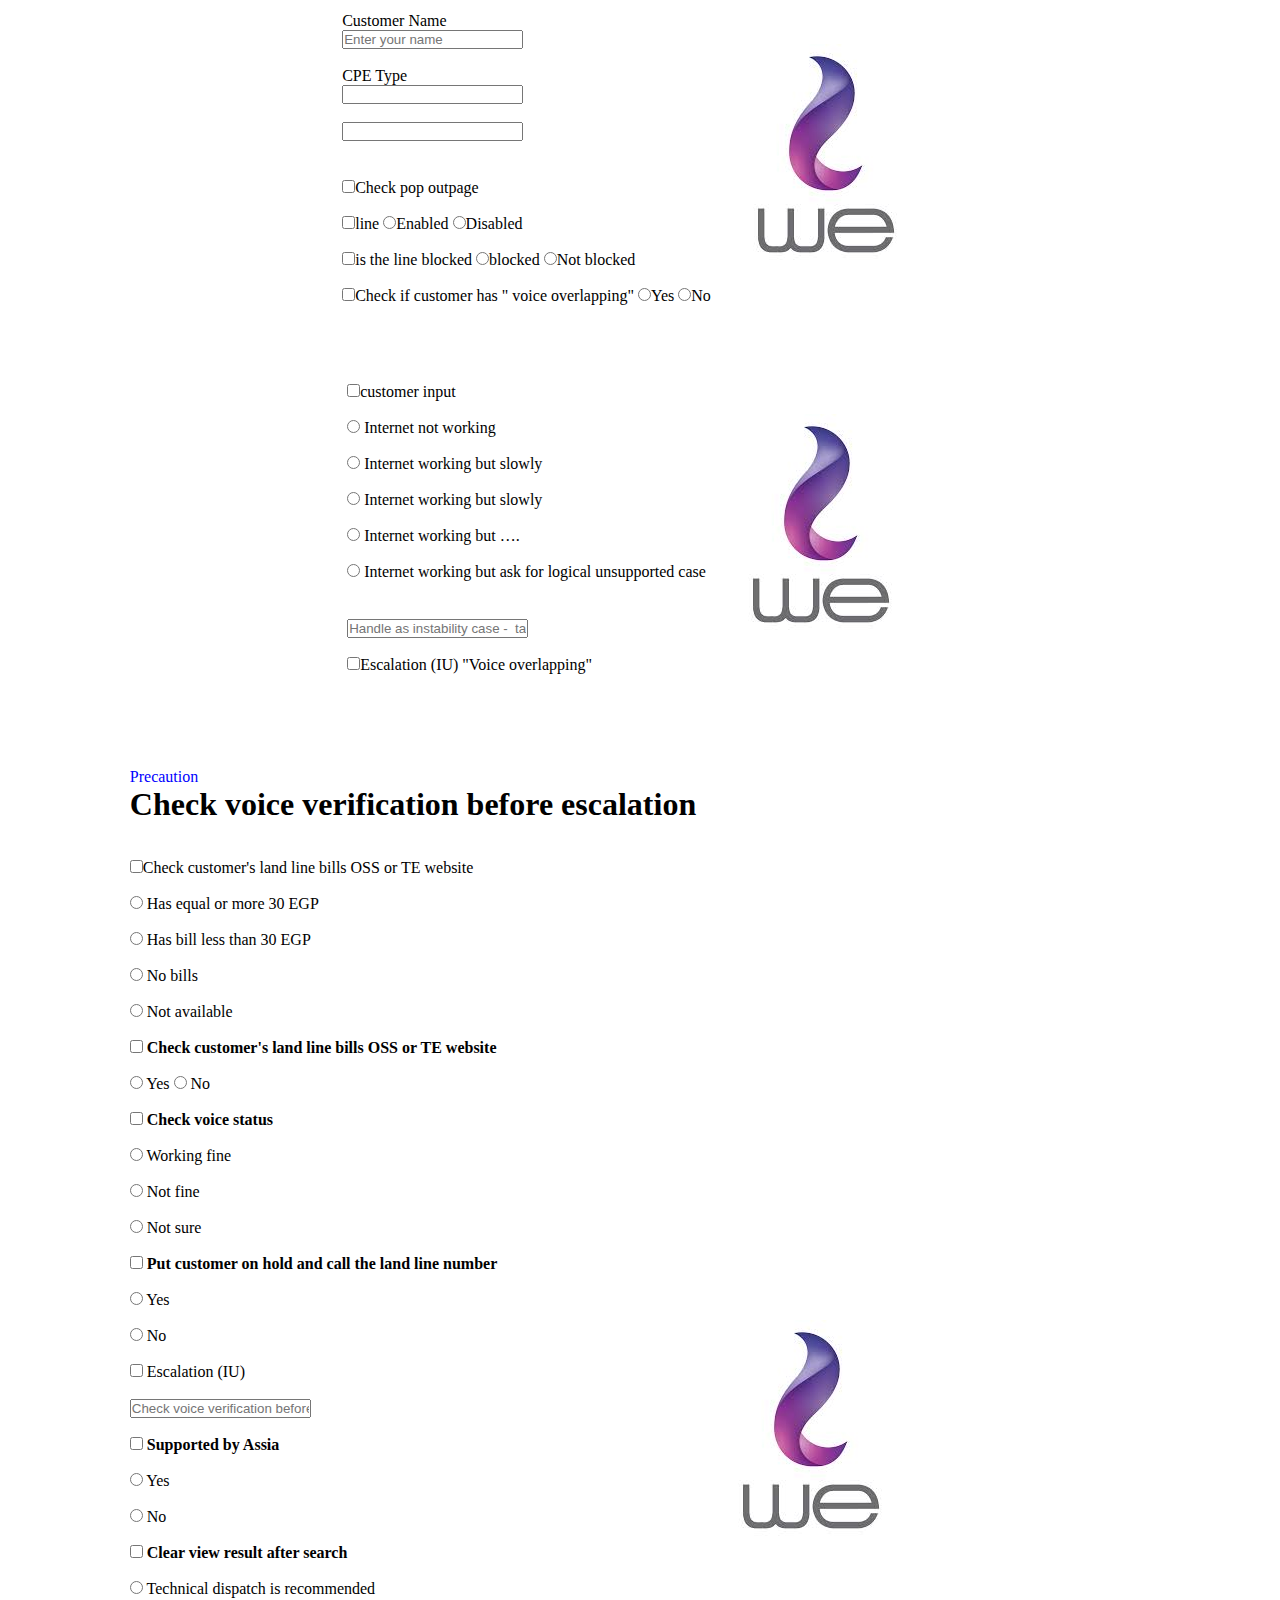
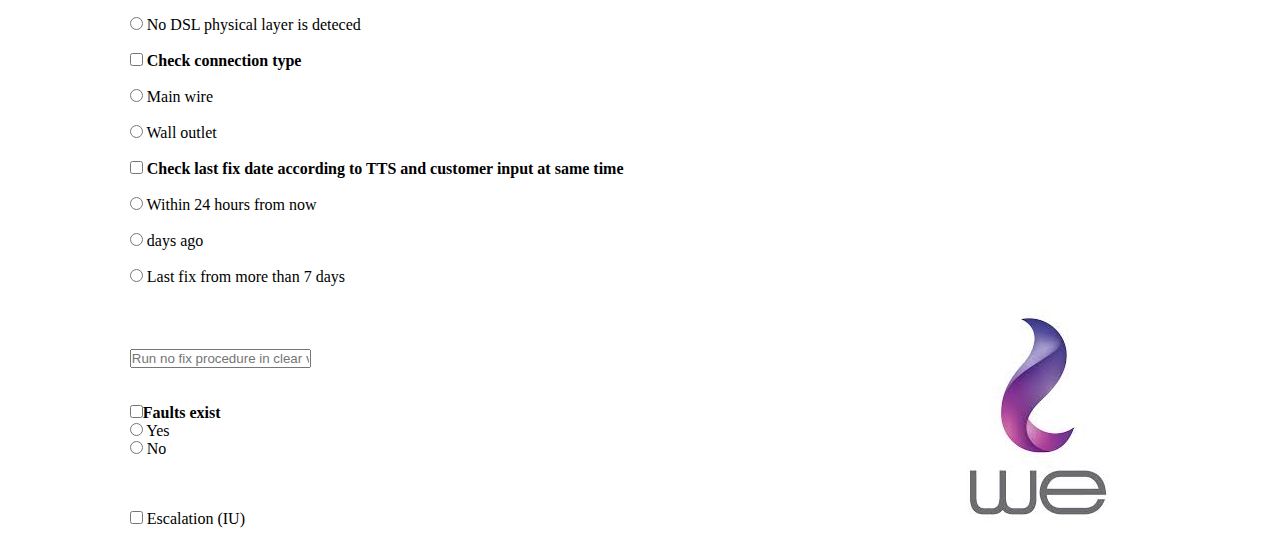
<file: pages/WE-project/indexx.html>
<!DOCTYPE html>
<html lang="en">

<head>
    <meta charset="UTF-8">
    <meta http-equiv="X-UA-Compatible" content="IE=edge">
    <meta name="viewport" content="width=device-width, initial-scale=1.0">
    <link rel="stylesheet" href="css-code/masster.css">
    <title>king_dom</title>
    <meta thhp-equiv="X-UA-Compatible" content="IE=edge,chrome">
    <meta name="viewport" content="width=device-width, initial-scale-Scale=1.0">
</head>

<body>
    <div class="head">
        <div class="color"></div>
        <div class="items">
            <a href=""> Log in</a>
            <a href=""> Registred</a>
        </div>
    </div>
    <form align="center">
        <input type="image" src="image/ww.jpg">

    </form>
    <div class="par" style="text-align: center;">Welcome Back Our Agent</div>
    <hr>
    <div class="second">
        <div class="color2"></div>
        <div class="items2">
            <a href=""> Log in</a>
            <a href=""> Registred</a>
        </div>
        <form align="center">
            <input type="image" src="image/ww.jpg">

        </form>
        <br><br>
        <form align="center" style="margin: auto;">

            <label for="name">User name</label>
            <br>
            <input type="text" id="name" placeholder="Enter your name">
            <br><br>
            <label for="pass">password</label>
            <br>
            <input type="password" id="pass" placeholder="Enter your password">
            <br><br>
            <input type="submit" value="Continue">

        </form><br>
        <div class="color2"></div>
        <div class="items2">
            <a href=""> Log in</a>
            <a href=""> Registred</a>
        </div>
        <form align="center">
            <input type="image" src="image/ww.jpg">

        </form>
        <br><br>
        <form align="center">
            <label for="nam">select case</label>
            <br>
            <select>
                <option>Physical</option>
                <option>logical</option>
            </select>
            <br><br>
            <select>
                <option>Physical insatability</option>
                <option>logical</option>
            </select>
            <br><br>
            <input type="submit" value="select">
        </form>
        <br>
        <div class="third">
            <div class="color3"></div>
            <div class="items3">
                <a href=""> Log in</a>
                <a href=""> Registred</a>
            </div>
            <br><br>
            <form align="center">
                <input type="image" src="image/ww.jpg">

            </form>

            <br><br><br>
            <form align="center">
                <table>
                    <label>select the case</label>
                    <br>
                    <select>
                        <option>Physical</option>
                        <option>logical</option>
                    </select>
                    <br><br>
                    <select>
                        <option>Physical insatability</option>
                        <option>logical insatability</option>
                    </select>
                    <br><br>
                    <input type="submit" value="select">

                    <br><br>
                    <div class="four">
                        <div class="color4"></div>
                        <div id="lin">
                            <a href=""> Log in</a>
                            <a href=""> Registred</a>
                            <a href=""> cases</a>
                            <a href=""> physical</a>
                            <a href=""> physical insatability</a>
                        </div>
                        <br><br>
                        <form>
                            <table align="center" style="padding: 20px; margin:auto">
                                <tr style="text-align: left;">
                                    <td colspan="2">
                                        <label>Customer Name</label>
                                        <br>
                                        <input type="text" placeholder="Enter your name">
                                        <br><br>
                                        <label>CPE Type</label>
                                        <br>
                                        <input type="text">
                                        <br><br>
                                        <input type="text">
                                        <br><br><br>

                                    <td rowspan="2">

                                        <input type="image" src="image/4.jpg">


                                    </td>
                                    </td>
                                <tr style="text-align: left;">
                                    <td><input type="checkbox"><label>Check pop outpage</label>
                                        <br><br>
                                        <input type="checkbox"><label>line</label>
                                        <input type="radio" name="y" id="ll"><label for="ll">Enabled</label>
                                        <input type="radio" name="y" id="kl"><label for="kl">Disabled</label>
                                        <br><br>
                                        <input type="checkbox"><label>is the line blocked</label>
                                        <input type="radio" name="r" id="yy"><label for="yy">blocked</label>
                                        <input type="radio" name="r" id="k"><label for="k">Not blocked</label>
                                        <br><br>
                                        <input type="checkbox"><label>Check if customer has " voice overlapping"</label>
                                        <input type="radio" name="uu" id="t"><label for="t">Yes</label>
                                        <input type="radio" name="uu" id="oo"><label for="oo">No</label>
                                    </td>

                                </tr>


                            </table>
                        </form>

                        <br><br><br>
                        <table align="center" id="da">
                            <form>
                                <tr>
                                    <td>
                                        <input type="checkbox"><label>customer input</label>
                                        <br><br>
                                        <input type="radio" name="cust">
                                        <label>Internet not working</label>
                                        <br><br>
                                        <input type="radio" name="cust">
                                        <label>Internet working but slowly</label>
                                        <br><br>
                                        <input type="radio" name="cust">
                                        <label>Internet working but slowly</label>
                                        <br><br>
                                        <input type="radio" name="cust">
                                        <label>Internet working but ….</label>
                                        <br><br>
                                        <input type="radio" name="cust">
                                        <label>Internet working but ask for logical unsupported case</label>
                                        <br><br>
                                        <br>
                                    </td>
                                    <td rowspan="2">

                                        <input type="image" src="image/4.jpg">


                                    </td>
                                </tr>
                                <tr>
                                    <td>

                                        <input type="text"
                                            placeholder="Handle as instability case -  take generate to it ">
                                        <br><br>
                                        <input type="checkbox"><label>Escalation
                                            (IU) "Voice overlapping"</label>
                                    </td>
                                </tr>
                            </form>
                        </table>
                        <br> <br> <br> <br>
                        <br>
                        <table id="tt">
                            <form>
                                <tr>
                                    <td>
                                        <div>
                                            <font color="blue">Precaution</font>
                                        </div>
                                        <h1>Check voice verification before escalation</h1>
                                        <br><br>
                                        <input type="checkbox"><label>Check customer's land
                                            line bills OSS or TE website</label>
                                        <br><br>
                                        <input type="radio" name="r">
                                        <label>Has equal or more 30 EGP
                                        </label>
                                        <br><br>
                                        <input type="radio" name="r">
                                        <label>Has bill less than 30 EGP</label>
                                        <br><br>
                                        <input type="radio" name="r">
                                        <label>No bills</label>
                                        <br><br>
                                        <input type="radio" name="r">
                                        <label>Not available</label>
                                        <br><br>
                                        <input type="checkbox"><label>
                                            <b> Check customer's land line bills OSS or TE website</b>
                                        </label>
                                        <br><br>
                                        <input type="radio" name="t">
                                        <label>Yes</label>
                                        <input type="radio" name="t">
                                        <label>No</label>
                                        <br><br>
                                        <input type="checkbox"><label>
                                            <b> Check voice status</b>
                                        </label>
                                        <br><br>
                                        <input type="radio" name="trr">
                                        <label>Working fine</label>
                                        <br><br>
                                        <input type="radio" name="trr">
                                        <label>Not fine</label>
                                        <br><br>
                                        <input type="radio" name="trr">
                                        <label>Not sure</label>
                                        <br><br>
                                        <input type="checkbox">
                                        <label><b>Put customer on hold and call the land line number</b></label>
                                        <br><br>
                                        <input type="radio" name="trre">
                                        <label>Yes</label>
                                        <br><br>
                                        <input type="radio" name="trre">
                                        <label>No </label>
                                        <br>
                                        <br>
                                        <input type="checkbox">
                                        <label>Escalation (IU)</label>
                                        <br><br>
                                        <input type="text" placeholder="Check voice verification before escalation
                                             ">
                                        <br><br>


                                        <input type="checkbox">
                                        <label><b>Supported by Assia</b></label>
                                        <br><br>
                                        <input type="radio" name="ttre">
                                        <label>Yes</label>
                                        <br><br>
                                        <input type="radio" name="ttre">
                                        <label>No </label>
                                        <br>
                                        <br>

                                        <input type="checkbox">
                                        <label><b>Clear view result after search</b>
                                        </label> <br><br>
                                        <input type="radio" name="ttree">
                                        <label>Technical dispatch is recommended
                                        </label>
                                        <br><br>
                                        <input type="radio" name="ttree">
                                        <label>No DSL physical layer is deteced
                                        </label>
                                        <br>
                                        <br>
                                        <input type="checkbox">
                                        <label><b>Check connection type</b>
                                        </label>
                                        <br><br>
                                        <input type="radio" name="ttreei">
                                        <label>Main wire
                                        </label>
                                        <br><br>
                                        <input type="radio" name="ttreei">
                                        <label>Wall outlet
                                        </label>
                                        <br>
                                        <br>

                                        <input type="checkbox">
                                        <label><b>Check last fix date according
                                                to TTS and customer input at same time</b>
                                        </label>
                                        <br><br>
                                        <input type="radio" name="ttreeiy">
                                        <label>Within 24 hours from now
                                        </label>
                                        <br><br>
                                        <input type="radio" name="ttreeiy">
                                        <label>days ago
                                            <br><br>
                                            <input type="radio" name="ttreeiy">
                                            <label>Last fix from more than 7 days

                                            </label>
                                        </label>
                                        <br>
                                        <br>

                                    </td>
                                    <td rowspan="2">

                                        <input type="image" src="image/4.jpg">


                                    </td>

                                </tr>
                                <tr>
                                    <td><input type="text" placeholder="Run no fix procedure in clear view">
                                        <br><br>
                                        <br>
                                        <input type="checkbox"><label><b>Faults exist</b></label>
                                        <br>
                                        <input type="radio" name="mm">
                                        <label>Yes</label><br>
                                        <input type="radio" name="mm">
                                        <label>No</label><br>

                                    </td>
                                    <td rowspan="2">

                                        <input type="image" src="image/4.jpg">


                                    </td>

                                </tr>
                                <tr>
                                    <td><input type="checkbox">
                                        <label>Escalation (IU)</label>
                                    </td>
                                </tr>

                            </form>
                        </table>

</body>

</html>
</file>
<file: css/master.css>
@import url('https://fonts.googleapis.com/css2?family=Cairo:wght@200&display=swap');
* {
    padding: 0;
    margin: 0;
    font-family: 'Poppins' ,sans-serif;
    box-sizing: border-box;
    scroll-behavior: smooth;
}
header {
    background-color: #333;
    width: 100%;
    position: fixed;
    z-index: 999;
    display: flex;
    justify-content: space-between;
    align-items: center;
    padding: 10px 200px;
}
.logo {
    text-decoration: none;
    text-transform: uppercase;
    color: rgba(255, 255, 255, 0.678);
    font-weight: 700;
    font-size: 1.8em;
}
.navigation a{
    text-decoration: none;
    color: white;
    padding-left: 30px;
    font-weight: 500;
    font-size: 1.1em;
}
.navigation a:hover {
    text-decoration: underline;
    color: blue;
}
section {
    padding: 100px 200px;
}
.main {
    width: 100%;
    min-height: 100vh;
    display: flex;
    align-items: center;
    background-image: url("../images/2.jpeg");
    background-size: cover;
    background-repeat: no-repeat;
    background-position: center;
}
.main h2 {
    color: rgb(54, 37, 4);
    font-size: 1.7em;
    font-weight: bold;

}
.main h2 span{
    display: inline-block;
    color: rgba(196, 119, 119, 0.87);
    font-size: 1.3em;
    font-weight: 600px;
}

.main h3{
    color: rgba(177, 104, 104, 0.548);
    font-size: 1.2em;
    font-weight: 400px;
    letter-spacing: 1px;
    margin-top: 10px;
    margin-bottom: 10px;
}
.mainbutton {
    display: inline-block;
    letter-spacing: 1px;
    padding: 0.9375em 2.1875em;
    margin: 10px auto;
    background-color: rgba(67, 67, 204, 0.568);
    color: white;
    border-radius: 15px;
    text-decoration: none;
    font-size: .8em;
    font-weight: bold;
    margin-bottom: 40px;
    transition: 0.8s ease;
}
.mainbutton:hover {
    background-color: blue;
    transform: scale(1.1);
}
.social-icons a {
    font-size: 1.2em;
    padding-right: 15px;
}
.title {
    display: flex;
    justify-content: center;
    color: blue;
    font-size: 2em;
    font-weight: bold;
    margin-bottom: 30px;
}
.content {
    display: flex;
    flex-direction: row;
    justify-content: center;
    flex-wrap: wrap;
}
.card {
    box-shadow: 0 5px 25px rgba(1 1 1 / 20%);
    color: black;
    width: 12em;
    border-radius: 15px;
    padding: 15px;
    margin: 8px;
    transition: 1s ease;
}
.card:hover{
    transform:scale(1.1);
}
.icons {
    color: blue;
    text-align: center;
    font-size:5em ;
}
.info h3 {
    text-align: center;
    font-size: 1.2em;
    font-weight: 700;
    color: blue;
    margin: 10px;
}
.info {
    text-align: center;
}
.projects {
    background-color: #000;
}
.projects .content {
    margin-top: 30px;
}
.projects-card {
    background-color: #fff;
    border: 1px solid #fff;
    min-height: 14em;
    width: 17em;
    overflow: hidden;
    border-radius: 10px;
    margin: 15px;
    transition: 1s ease;
}
.projects-card:hover {
    transform: scale(1.1);
}
.projects-images img{
     width: 100%;
}
.projects-images:hover {
    opacity: 0.9;
}
.projects-info {
    padding: 1em;
}
.projects-category {
    font-size: 0.8em;
    color: #000;
}
.projects-title {
    display: flex;
    justify-content: space-between;
    text-transform: uppercase;
    font-weight: 800px;
    margin-top: 10px;
}
.more-detials {
    text-decoration: none;
    color:blueviolet;
}
.more-detials:hover {
    text-decoration: underline;
    color: blue;
}
.cards-contact .icons {
    font-size: 2.5em;
}
.cards-contact .info {
    color: #000;
}
.cards-contact .info p{
    font-size: .8em;
}
.footer {
    background-color: #333;
    color: white;
    padding: 2em;
    display: flex;
    justify-content: space-between;
}
.footer-title {
    font-size: 1.3em;
    font-weight: 600px;
}
.footer-title span {
    color: blueviolet;
}
.footer .social-icons a{
    font-size: 1.3em;
    padding: 0 12px 0 0;
}
@media (max-width:1023px) {
    header{
        padding: 12px 20px;
    }
    .navigation a{
        padding-left: 10px;
    }
    .title {
        font-size: 1em ;
    }
    section {
        padding: 60px 15px;
    }
    .main-cotent h2 {
        font-size: 0.8em;
    }
    .main-cotent h3 {
        font-size: 1em;
    }
    .content {
        flex-direction: column;
        align-items: center;

    }
}
@media (max-width:641px) {
    body {
        font-size: 12px;
    }
    .main-cotent h2{
        font-size: 0.5em;
    }
    .main-cotent h3{
        font-size: 1em;
    }
}
@media (max-width:300px) {
    body {
        font-size: 9px;
    }
    .main-cotent h2{
        font-size: 0.5em;
    }
    .main-cotent h3{
        font-size: 1em;
    }
    .header a {
        padding-left:3px;
        font-size: .5em;
    }
}
</file>
<file: pages/project-1/css/master.css>
* {
  -moz-box-sizing: border-box;
  -webkit-box-sizing: border-box;
  box-sizing: border-box;
  margin: 0;
  padding: 0;
  --background-color: #333;
  --color: rgb(139, 131, 131);
}
.center-flex,
.main-side-sec div,
.last-section div.img,
.footer {
  display: flex;
  justify-content: center;
  align-items: center;
}
.h-container {
  margin-left: auto;
  margin-right: auto;
}
/* Small */
@media (max-width: 768px) {
  .h-container {
    width: 100%;
    display: flex;
   flex-direction: column;
  }
  .sechead-container div {
   
    display: grid;
    grid-template-columns: repeat(3,1fr);
    grid-template-rows: repeat(2,1fr);
    height: 39px;
    margin-top: 29px;
    position: relative;
    top: -21px;   
  }
  .sechead-container p {
   
  position: relative;
  display: flex;
  flex-wrap: wrap;
  flex-direction: column; 
  }
  .main-side-sec div {
    display: grid;
    grid-template-columns: repeat(1,1fr);
    grid-template-rows: repeat(8,1fr);
  }
  .main-side-sec {
    width: 30%;
  }
}
  .links2 {
    display: grid;
    grid-template-columns: repeat(3, 1fr);
    grid-template-rows: repeat(2,1fr);
  }
}
/* Medium */
@media (min-width: 992px) {
  .h-container {
    width: 100%;
  }
}
/* Large */
@media (min-width: 1200px) {
  .h-container {
    width: 100%;
  }
}
.header .h-container {
  background-color: var(--background-color);
  display: flex;
  align-items: center;
  justify-content: space-around;
  height: 70px;
  padding: 10px;
}
.logo {
  color: white;
  font-size: 15px;
  margin-left: 20px;
}
.logo img {
  width: 50px;
  border-radius: 10%;
}
.logo div {
  margin-left: 20px;
}
.logo div h3 {
  text-transform: uppercase;
}
.links a {
  text-decoration: none;
  text-align: center;
  margin-left: 10px;
  margin-right: 10px;
  color: white;
}
.links .opt {
  border: none;
  text-align: center;
  background-color: var(--background-color);
  color: white;
}
.links a:hover,
.opt:hover {
  color: rgb(117, 117, 219);
}
.sechead-container {
  padding-left: 15px;
  display: grid;
  grid-template-columns: 2fr 6fr 2fr;
  justify-content: center;
  align-items: center;
  background-color: #eee;
  height: 100px;
}
.links2 {
  display: grid;
  grid-template-columns: repeat(6, 1fr);
}
.sechead .word a,
.links2 a,
.down a {
  text-decoration: none;
  color: white;
  text-transform: capitalize;
}
.sechead .word a {
  color: black;
  font-weight: bold;
}
.links2 div {
  background-color: black;
  border-radius: 10px;
  margin: 5px;
  padding: 10px;
  border: 5px solid black;
}
.links2 a {
  font-size: 13px;
  border-radius: 5px;
  margin: 2px;
  padding: 5px;
  border: 2px solid black;
}
.down div {
  background-color: var(--color);
  border: 10px solid var(--color);
  border-radius: 10px;
  text-align: center;
  margin-left: 58px;
  top: -25px;
  position: relative;
  width: 170px;
}
.sechead .word a,
.links2 a,
.down a {
  text-decoration: none;
  color: white;
  text-transform: capitalize;
  height: 15px;
}
.sechead .word a {
  color: black;
  font-weight: bold;
}
.down p,
.last-section div h3 {
  font-weight: bold;
  text-align: center;
  font-size: 25px;
}
.down p i {
  font-size: 20px;
  color: green;
}
.search {
  padding-top: 40px;
}
/* ///////////////////// start main /////////////////////////// */
.main-container {
  display: grid;
  grid-template-columns: 3fr 1fr;
}
.main-center {
  background-image: url("../images/body.webp");
  background-repeat: no-repeat;
  background-size: contain;
  min-height: 600px;
  padding: 22px;
}
.main-center h1 {
  font-size: 50px;
  margin-bottom: 10px;
}
.main-center p a {
  color: red;
  font-weight: bold;
  text-decoration: none;
}
.main-center p a:hover {
  color: darkolivegreen;
  text-decoration: underline;
}

.search input {
  margin-right: 5px;
  height: 25px;
  margin-left: 50px;
}
.main-side-sec {
  display: grid;
  grid-template-columns: repeat(2, 1fr);
  grid-template-rows: repeat(4, 1fr);
  gap: 13px;
  margin-top: 10px;
  padding: 25px;
}
.main-side-sec div {
  background-image: url(../images/phone.jpg);
  filter: drop-shadow(3px 3px 3px black);
  background-repeat: no-repeat;
  background-size: cover;
  min-height: 100px;
  min-width: 200px;
  padding: 15px;
}
.main-side-sec div a {
  text-decoration: none;
  color: white;
}

.second-main-center {
  display: grid;
  grid-template-columns: repeat(3, 1fr);
  height: fit-content;
}
.logo-2 div p,
.logo-2 div h3,
.last-section div p {
  text-align: center;
}
.logo-2 div h3 {
  text-transform: uppercase;
  font-size: 20px;
}
.logo-2 div p {
  font-size: 12px;
}
.logo-2 img {
  width: 100px;
  border-radius: 10%;
  margin-left: 100px;
}
.second-main-side div {
  background-color: #eeee;
}
.second-main-side div h2 {
  text-transform: uppercase;
  text-decoration: underline;
  font-size: 40px;
  padding: 10px;
}
.second-main-side div a {
  display: block;
  text-decoration: none;
  padding: 15px;
  color: black;
  font-size: 17px;
  transition: 0.2s;
}
.second-main-side div a:hover {
  text-decoration: underline;
  color: red;
  font-weight: bolder;
}
.second-main-side div i {
  color: #2f586b;
  padding: 10px;
  font-size: 20px;
}
/* ////////////// 3 ////////// */
.third-main-side {
  display: grid;
  grid-template-columns: repeat(2, 1fr);
  margin-top: -320px;
}
.third-main-side .third-main-side-1 {
  display: grid;
  grid-template-columns: repeat(2, 1fr);
  margin: 10px;
  text-align: center;
}
.third-main-side div:empty {
  background-image: url("../images/phone.jpg");
  background-repeat: no-repeat;
  background-size: cover;
  width: 436px;
  height: 318px;
}
/* ///////////////////// */
.last-section {
  display: grid;
  grid-template-columns: repeat(3, 1fr);
  margin: 10px auto;
  gap: 10px;
}
.last-section div img {
  width: 250px;
  height: 250px;
}
/* //////////////// */
.cont5 {
  border: 2px solid darkgray;
  display: grid;
  grid-template-columns: 2fr 1fr;
  gap: 5px;
  width: 400px;
  margin: 20px auto;
}

/* //////////////// foooter //////// */
.footer {
  text-align: center;
  padding: 20px;
  margin: 20px;
}
.footer .foot1 .links5 i {
  font-size: 50px;
  margin: 20px;
}
.face {
  color: blue;
}
.whats {
  color: green;
}
.youtube {
  color: red;
}
.foot2 {
  height: 35px;
  text-align: center;
  background-color: var(--background-color);
  color: white;
  font-size: 20px;
}
</file>
<file: pages/css/labb4.css>
*{
    margin: 0px;
    padding: 0px;
    text-align:center ;
}

html, body{
    width: 100%;
    height: 100%;
}


div.header {
    width: 100%;
    height: 40px;
    background-color: white;
    padding: 20px;
    margin: 20px;
    top: 40px;
    display: flex;
    justify-content: center;
    align-items: center;
}
.red,
.blue,
.green,
.yellow,
.pink,
.purple {
    
    margin: 10px ;
    background-color: white;
    text-align: center;
    flex-direction:row:
    align-content:space-between;
    justify-content:left;
    align-items: center;

}

div.body,
.img  {
    padding: 50px;
    background-color: aqua;
    width: 100%;
}

.paragraph {
    color: white;
    text text-align: center;
}

#btn {
    color: white;
    background-color: red;
    text-align: center;
    padding: 5px;
    margin: 5px;
    border-radius: 10px;
    width: 100px;
}

.img {
    width: 100%;
    display: flex;
    flex-direction: row;
    flex-wrap: nowrap;
    align-content: center;
    justify-content: center;
    
}
.img1
 {
    background-color:red;
    box-sizing: content-box;
}
.p {
    text-align: center;
    height: 150px;
    width: 150px;
    
}
.img2 {
    background-color: yellow;
    box-sizing: content-box;
}
.img3 {
    box-sizing: content-box;
    background-color: cadetblue;
}
.img1,
.img2,
.img3 {
    margin: 20px auto;
    padding: 20px;
    border-left: 50px solid aqua;
}
#g {
    display: flex;
    padding: 1000px;
    margin-left:-1300px ;
    top:auto;


}
</file>
<file: pages/WE-project/css-code/masster.css>
* {
    padding: 0px;
    margin: 0px;
    

}
.color,.color2,.color3,.color4 {
    width: 100%;
    height: 40px;
    background: rgb(132, 49, 195);

}

a {
    color: red;
    padding: 10px;
    /*margin: 10px auto;*/
   position: relative;
    flex-direction: row;
    top:-30px;
    color: white;
    font-size: 6px;
    text-decoration: none;
}
img {
    top: 30px;
    text-align: center;
    width:150px;
    width:200px;
    position: relative;
    left: 290px;
}
.par {
    position: relative;
    color: blue;
    font-size: 10px;
    text-align: left;
    padding: 10px;
    margin: 10px auto;
    top:20px;
}



.color4 {
    padding: 0px !important; 
    width: 100%;

}
#lin {
    position: flex !important;
    flex-direction: row !important;
    text-align: left;

}

#da,
#tt {
    display: flex !important;
    flex-direction: center !important;
    justify-content: center !important;
}
</file>
